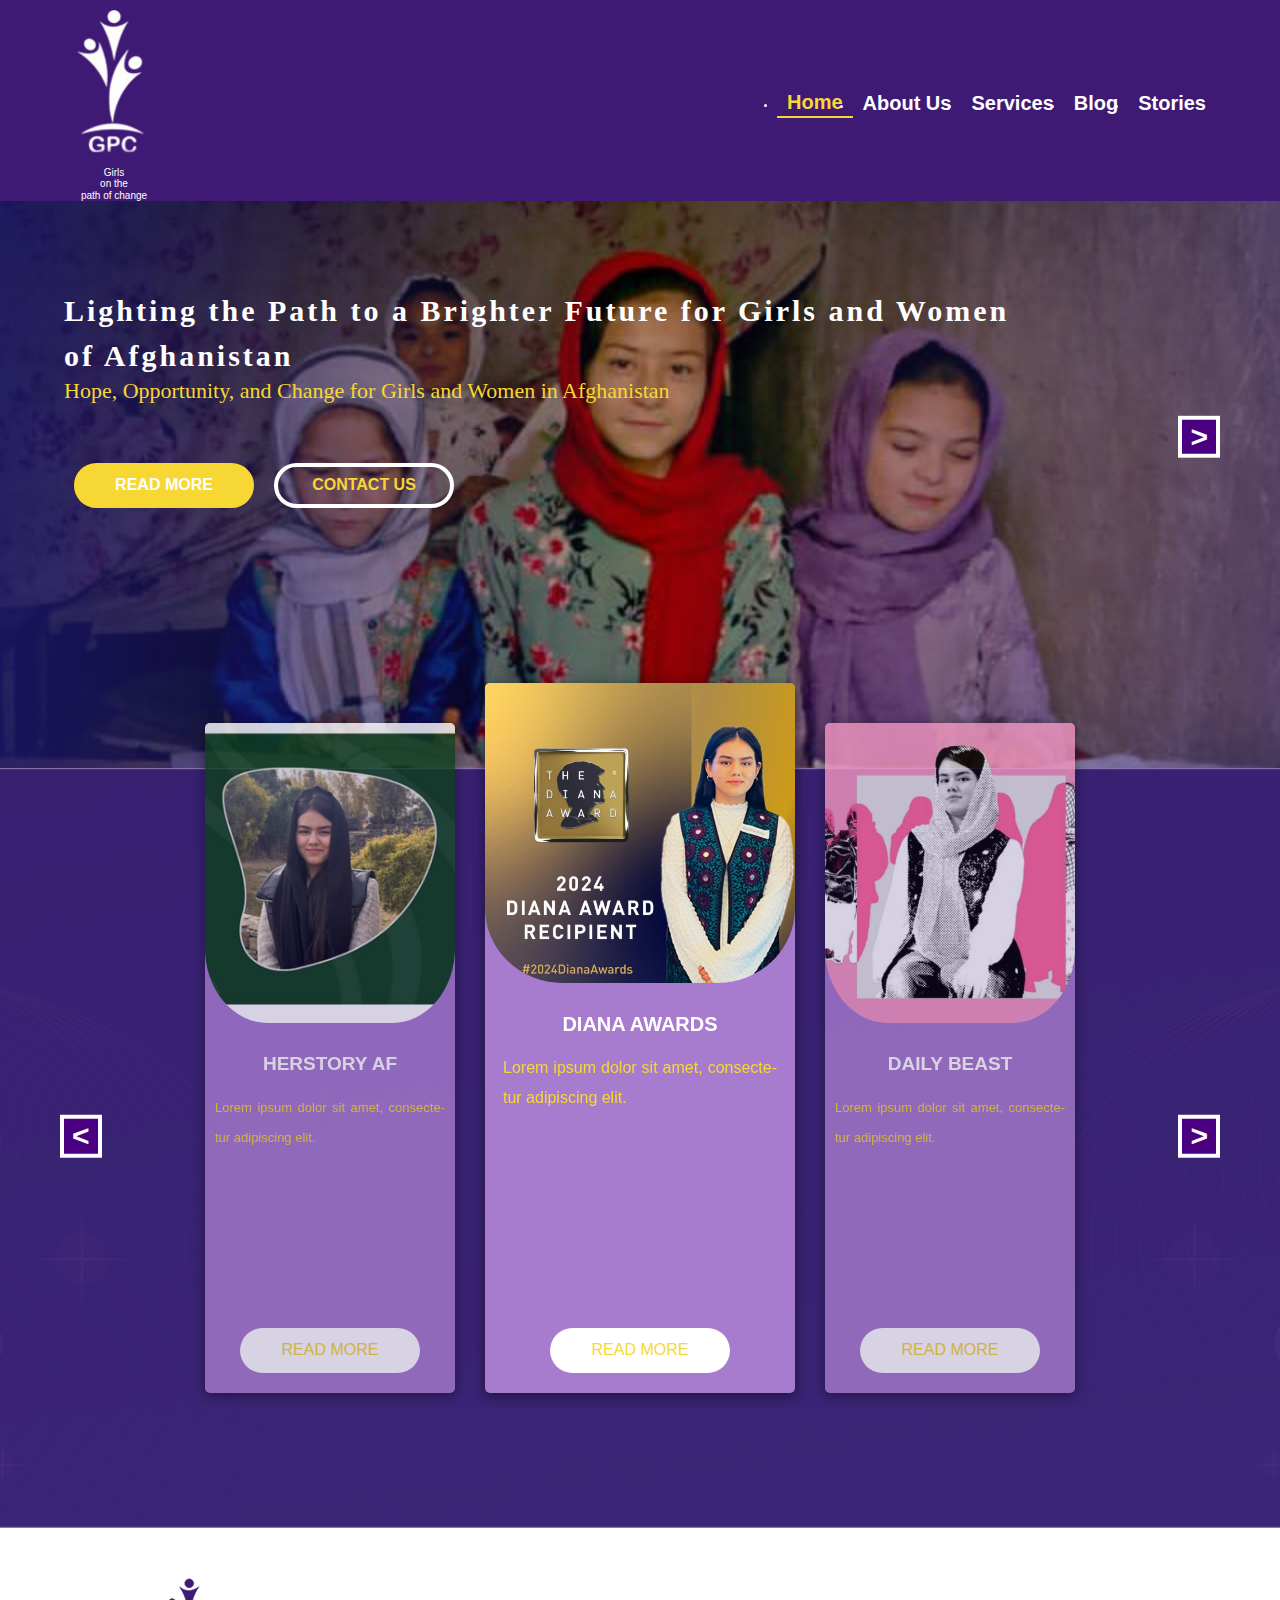
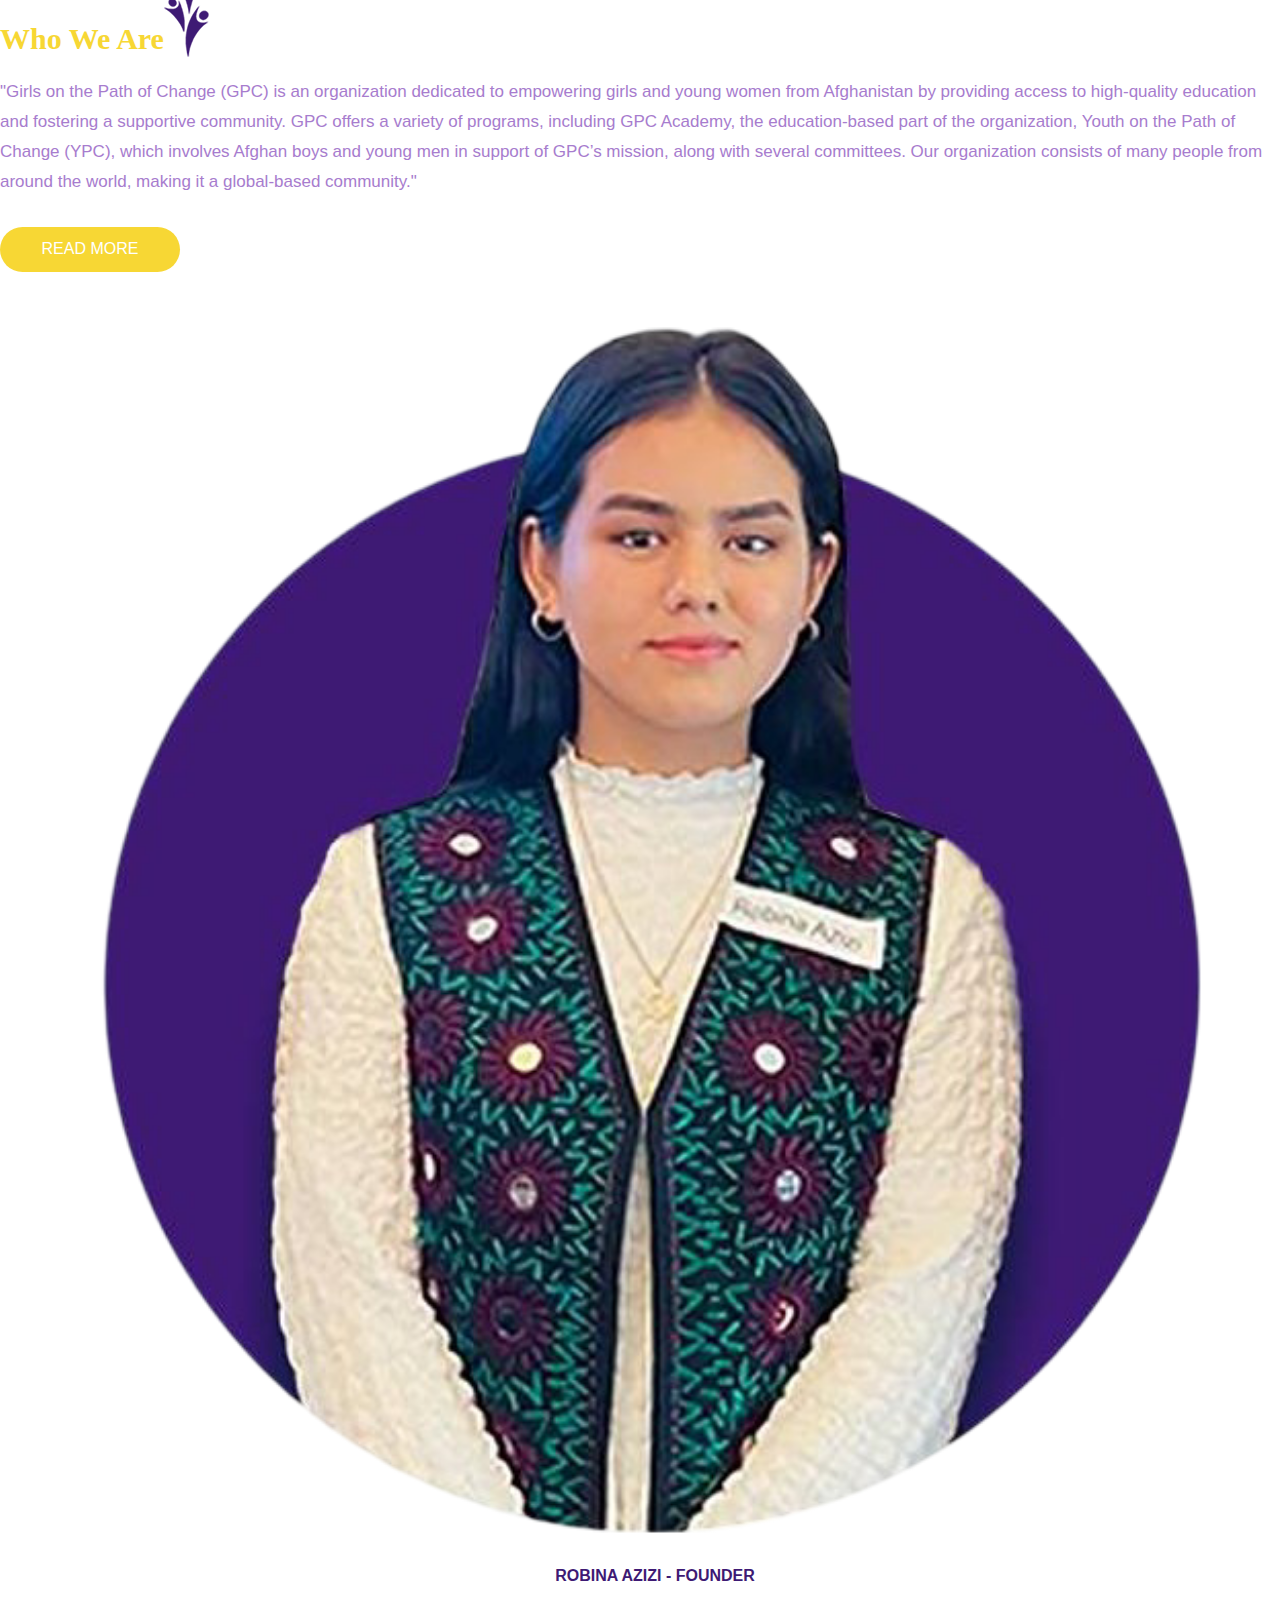
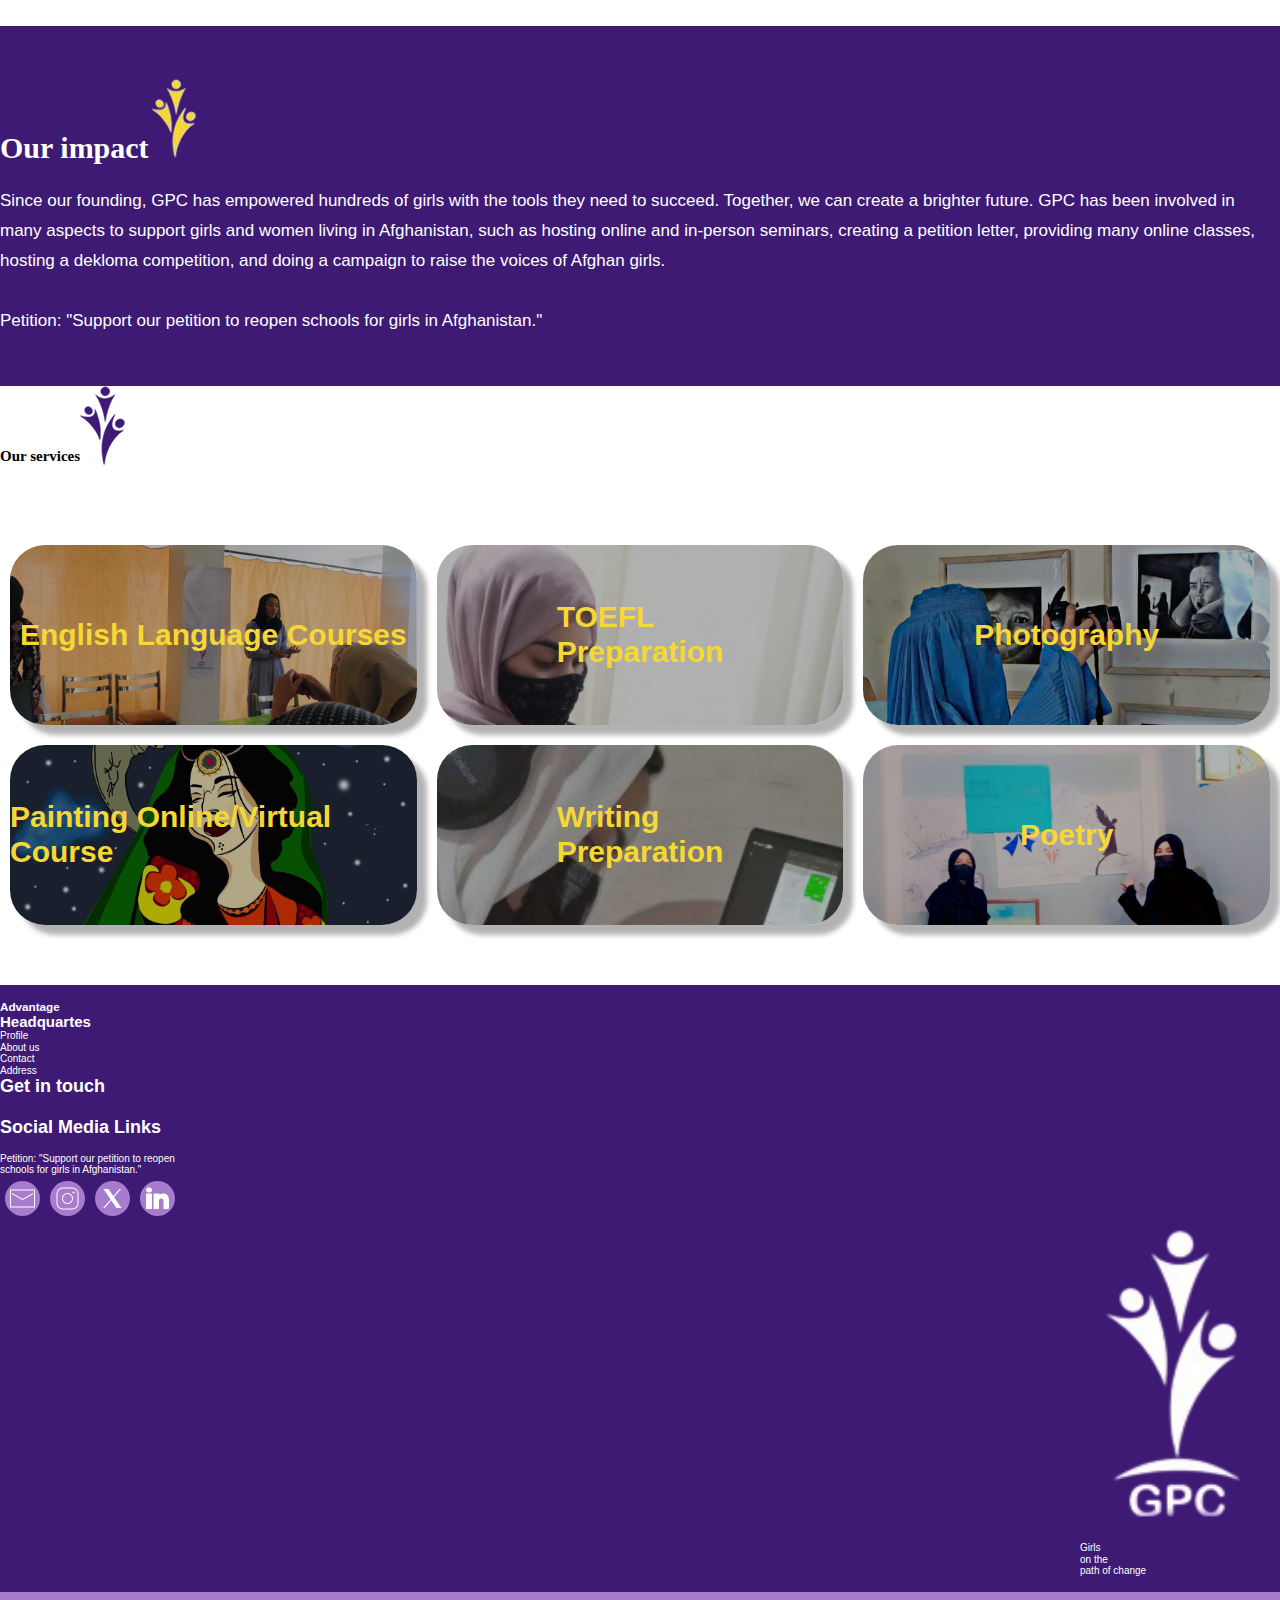
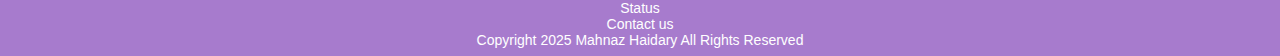
<file: index.html>
<!DOCTYPE html>
<html lang="en">

<head>
  <meta charset="utf-8">
  <meta name="viewport" content="width=device-width, initial-scale=1.0">
  <title>Girl on the Path of Change</title>
  <!--CSS-->
  <link rel="stylesheet" type="text/css" href="stylesheets/normalize.css">
  <link rel="stylesheet" type="text/css" href="stylesheets/main.css">
  <!--FONT-->
  <link rel="preconnect" href="https://fonts.googleapis.com">
  <link rel="preconnect" href="https://fonts.gstatic.com" crossorigin>
  <link href="https://fonts.googleapis.com/css2?family=Montserrat:ital,wght@0,100..900;1,100..900&display=swap"
    rel="stylesheet">
</head>

<body>
  <!-- Header -->
  <header class="header">
    <nav class="navbar">
      <div id="logo-header">
        <img src="img/Logo bianco.png" alt="GPC">
        <div class="logo-name">
          <p>Girls</p>
          <p>on the</p>
          <p>path of change</p>
        </div>
      </div>
      <ul class="menu">
        <li class="page"><a href="index.html">Home</a></li>
        <li><a href="about.html">About Us</a></li>
        <li><a href="services.html">Services</a></li>
        <li><a href="blog.html">Blog</a></li>
        <li><a href="stories.html">Stories</a></li>
      </ul>
    </nav>
  </header>

  <main>
    <!--Hero-->
    <section id="home-hero-content" class="hero-layout">
      <div class="hero-caption">
        <h1>Lighting the Path to a Brighter Future for Girls and Women of Afghanistan</h1>
        <p>Hope, Opportunity, and Change for Girls and Women in Afghanistan</p>
      </div>
      <div class="hero-buttons">
        <a href="read-more.html" class="btn">Read More</a>
        <a href="contact.html" class="btn1">Contact Us</a>
      </div>
    </section>

    <!-- Slider Section -->
    <section id="home-slider" class="layout-blue slider">
      <div id="home-slider-container" class="layout-blue-content slider-container">
        <div class="slide">
          <img src="img/Her story1.jpg" alt="Herstory AF">
          <h2>Herstory AF</h2>
          <p>Lorem ipsum dolor sit amet, consectetur adipiscing elit.</p>
          <a href="#" class="btn">Read More</a>
        </div>
        <div class="slide">
          <img src="img/Diana awards.jpg" alt="Diana Awards">
          <h2>Diana Awards</h2>
          <p>Lorem ipsum dolor sit amet, consectetur adipiscing elit.</p>
          <a href="#" class="btn">Read More</a>
        </div>
        <div class="slide">
          <img src="img/Daily best1.jpg" alt="Daily Beast">
          <h2>Daily Beast</h2>
          <p>Lorem ipsum dolor sit amet, consectetur adipiscing elit.</p>
          <a href="#" class="btn">Read More</a>
        </div>
        <div class="slide">
          <img src="img/Amnesty1.jpg" alt="Amnesty International">
          <h2>Amnesty International</h2>
          <p>Lorem ipsum dolor sit amet, consectetur adipiscing elit.</p>
          <a href="#" class="btn">Read More</a>
        </div>
        <div class="slide">
          <img src="img/Amnesty2.jpg" alt="Amnesty International">
          <h2>Amnesty International</h2>
          <p>Lorem ipsum dolor sit amet, consectetur adipiscing elit.</p>
          <a href="#" class="btn">Read More</a>
        </div>
      </div>
      <button class="prev">&lt;</button>
      <button class="next">&gt;</button>
    </section>

    <!-- About Section -->
    <section id="about" class="layout-bianco">
      <div id="about-content" class="layout-bianco-content">
        <div class="title-image">
          <h2>Who We Are</h2>
          <img class="logo" src="img/Logo blu.png" alt="logo">
        </div>
        <p>"Girls on the Path of Change (GPC) is an organization dedicated to empowering
          girls and young women from Afghanistan by providing access to high-quality
          education and fostering a supportive community. GPC offers a variety of
          programs, including GPC Academy, the education-based part of the
          organization, Youth on the Path of Change (YPC), which involves Afghan boys
          and young men in support of GPC’s mission, along with several committees.
          Our organization consists of many people from around the world, making it a
          global-based community."</p>
        <a href="about.html#info" class="btn">Read More</a>
      </div>
      <div class="about-photo">
        <img src="img/Robina1.png" alt="Founder" class="founder-image">
        <h3>Robina Azizi - Founder</h3>
      </div>
    </section>

    <!--Impact-->
    <section id="impact" class="layout-blue">
      <div id="impact-content" class="layout-blue-content">
        <div class="title-image">
          <h2>Our impact</h2>
          <img class="logo" src="img/Logo giallo.png" alt="logo">
        </div>
        <p>Since our founding, GPC has empowered hundreds of girls with the tools they
          need to succeed. Together, we can create a brighter future. GPC has been involved
          in many aspects to support girls and women living in Afghanistan, such as hosting
          online and in-person seminars, creating a petition letter, providing many online classes,
          hosting a dekloma competition, and doing a campaign to raise the voices of Afghan girls.
        </p>
        <p class="evidence">Petition: "Support our petition to reopen schools for girls in Afghanistan."</p>
      </div>
      <div id="button-content">
        <a href="#"><button class="next">&gt;</button></a>
      </div>
    </section>

    <!--Services-->
    <section id="service">
      <div id="service-content">
        <div class="title-image">
          <h2>Our services</h2>
          <img class="logo" src="img/Logo blu.png" alt="logo">
        </div>
        <div class="square-container">
          <div class="square square1">
            <div class="square-text">
              <h3>English Language Courses</h3>
            </div>
          </div>
          <div class="square square2">
            <div class="square-text">
              <h3>TOEFL<br>Preparation</h3>
            </div>
          </div>
          <div class="square square3">
            <div class="square-text1">
              <h3>Photography</h3>
            </div>
          </div>
          <div class="square square4">
            <div class="square-text">
              <h3>Painting Online/Virtual Course</h3>
            </div>
          </div>
          <div class="square square5">
            <div class="square-text">
              <h3>Writing <br> Preparation</h3>
            </div>
          </div>
          <div class="square square6">
            <div class="square-text1">
              <h3>Poetry</h3>
            </div>
          </div>
        </div>
      </div>
    </section>
  </main>
  <!--Footer-->
  <footer>
    <div id="footer-content">
      <div id="footer-up">
        <div id="footer-left">
          <div id="advantage">
            <h3>Advantage</h3>
            <h2>Headquartes</h2>
            <ul>
              <li>Profile</li>
              <li>About us</li>
              <li>Contact</li>
              <li>Address</li>
            </ul>
          </div>
          <div id="social">
            <h3>Get in touch</h3>
            <h2>Social Media Links</h2>
            <p>Petition: "Support our petition to reopen <br> schools for girls in Afghanistan."</p>
            <div id="social-img-content">
              <div class="social-img">
                <a href="#">
                  <img src="img/mail.png" alt="mail">
                </a>
              </div>
              <div class="social-img">
                <a href="#">
                  <img src="img/instagram.png" alt="instagram">
                </a>
              </div>
              <div class="social-img">
                <a href="#">
                  <img src="img/twitter.png" alt="twitter">
                </a>
              </div>
              <div class="social-img">
                <a href="#">
                  <img src="img/linkedin.png" alt="linkedin">
                </a>
              </div>
            </div>
          </div>
        </div>
        <div id="footer-right">
          <div id="logo-footer">
            <img src="img/Logo bianco.png" alt="GPC">
            <div class="logo-name">
              <p>Girls</p>
              <p>on the</p>
              <p>path of change</p>
            </div>
          </div>
        </div>
      </div>
      <div id="footer-bot">
        <p>Status</p>
        <p>Contact us</p>
        <p>Copyright 2025 Mahnaz Haidary All Rights Reserved</p>
      </div>
  </footer>

  <script src="scripts/index_scripts.js"></script>
</body>

</html>
</file>
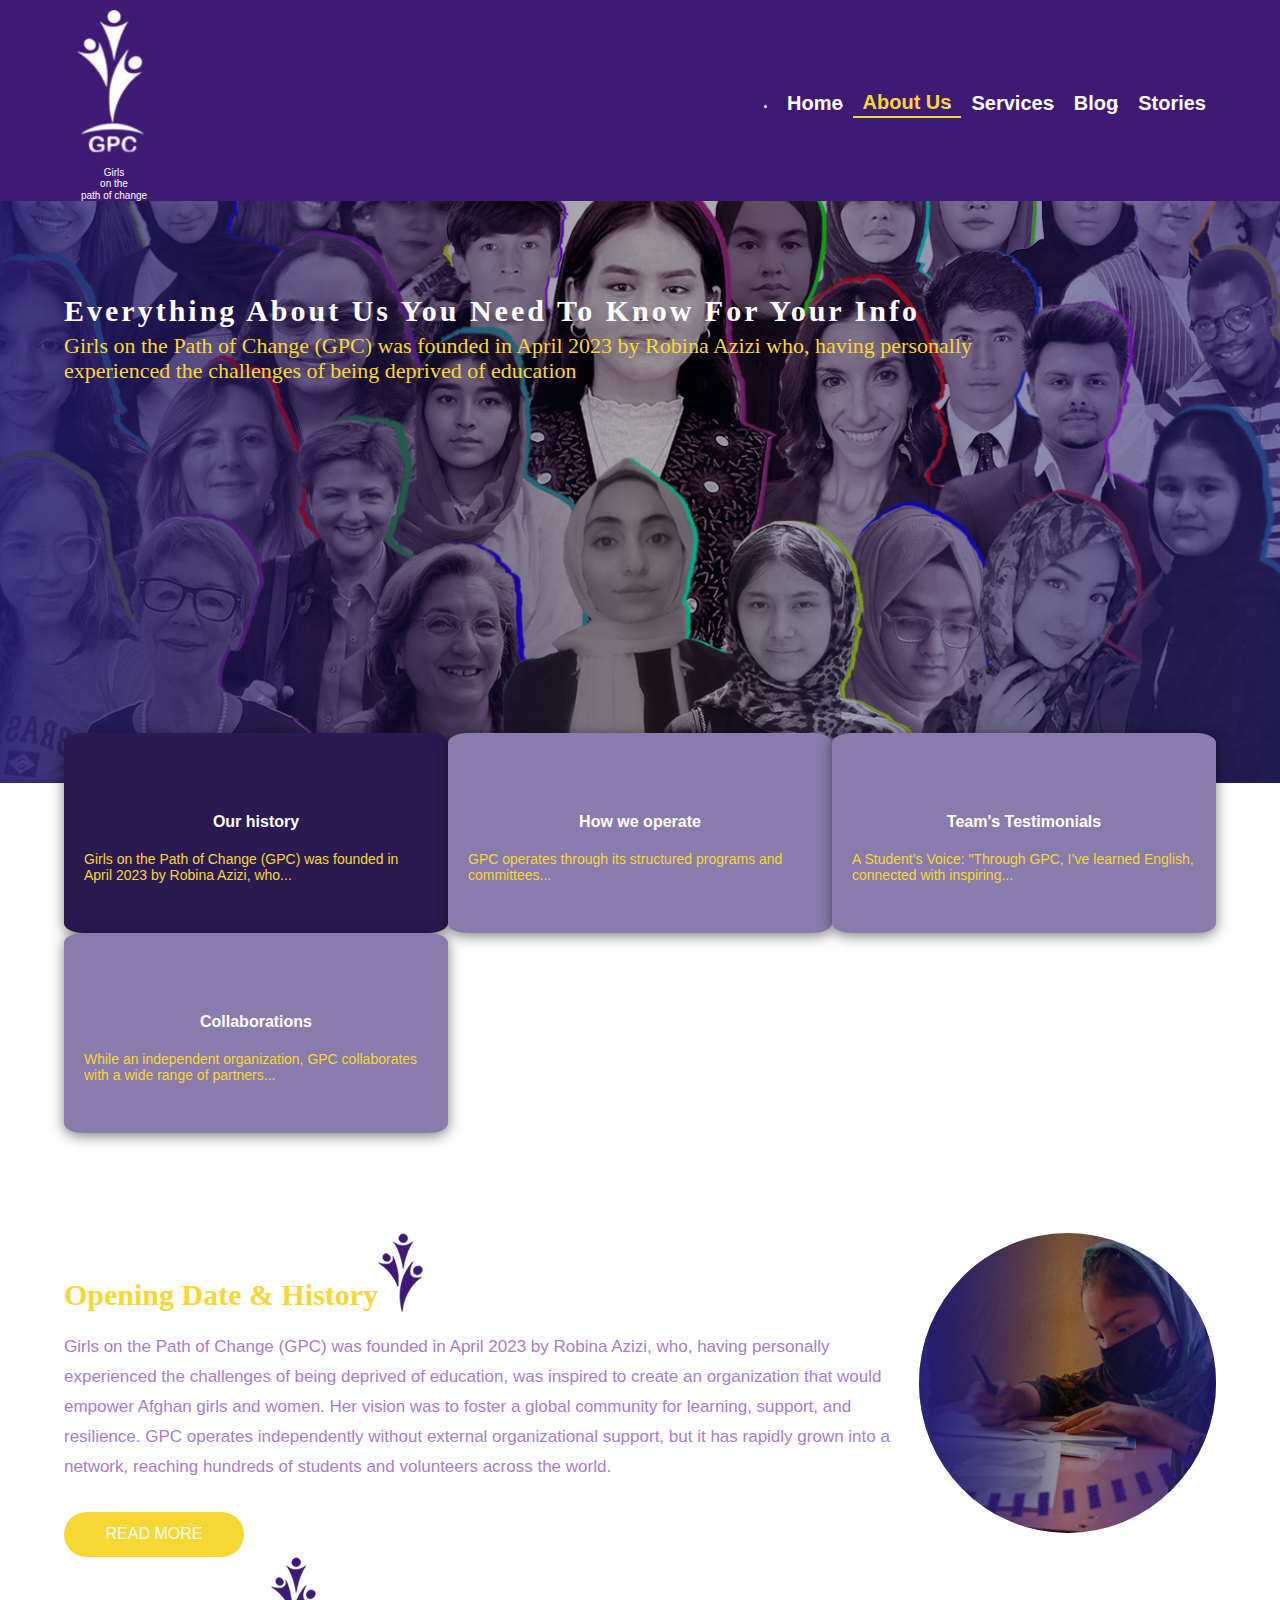
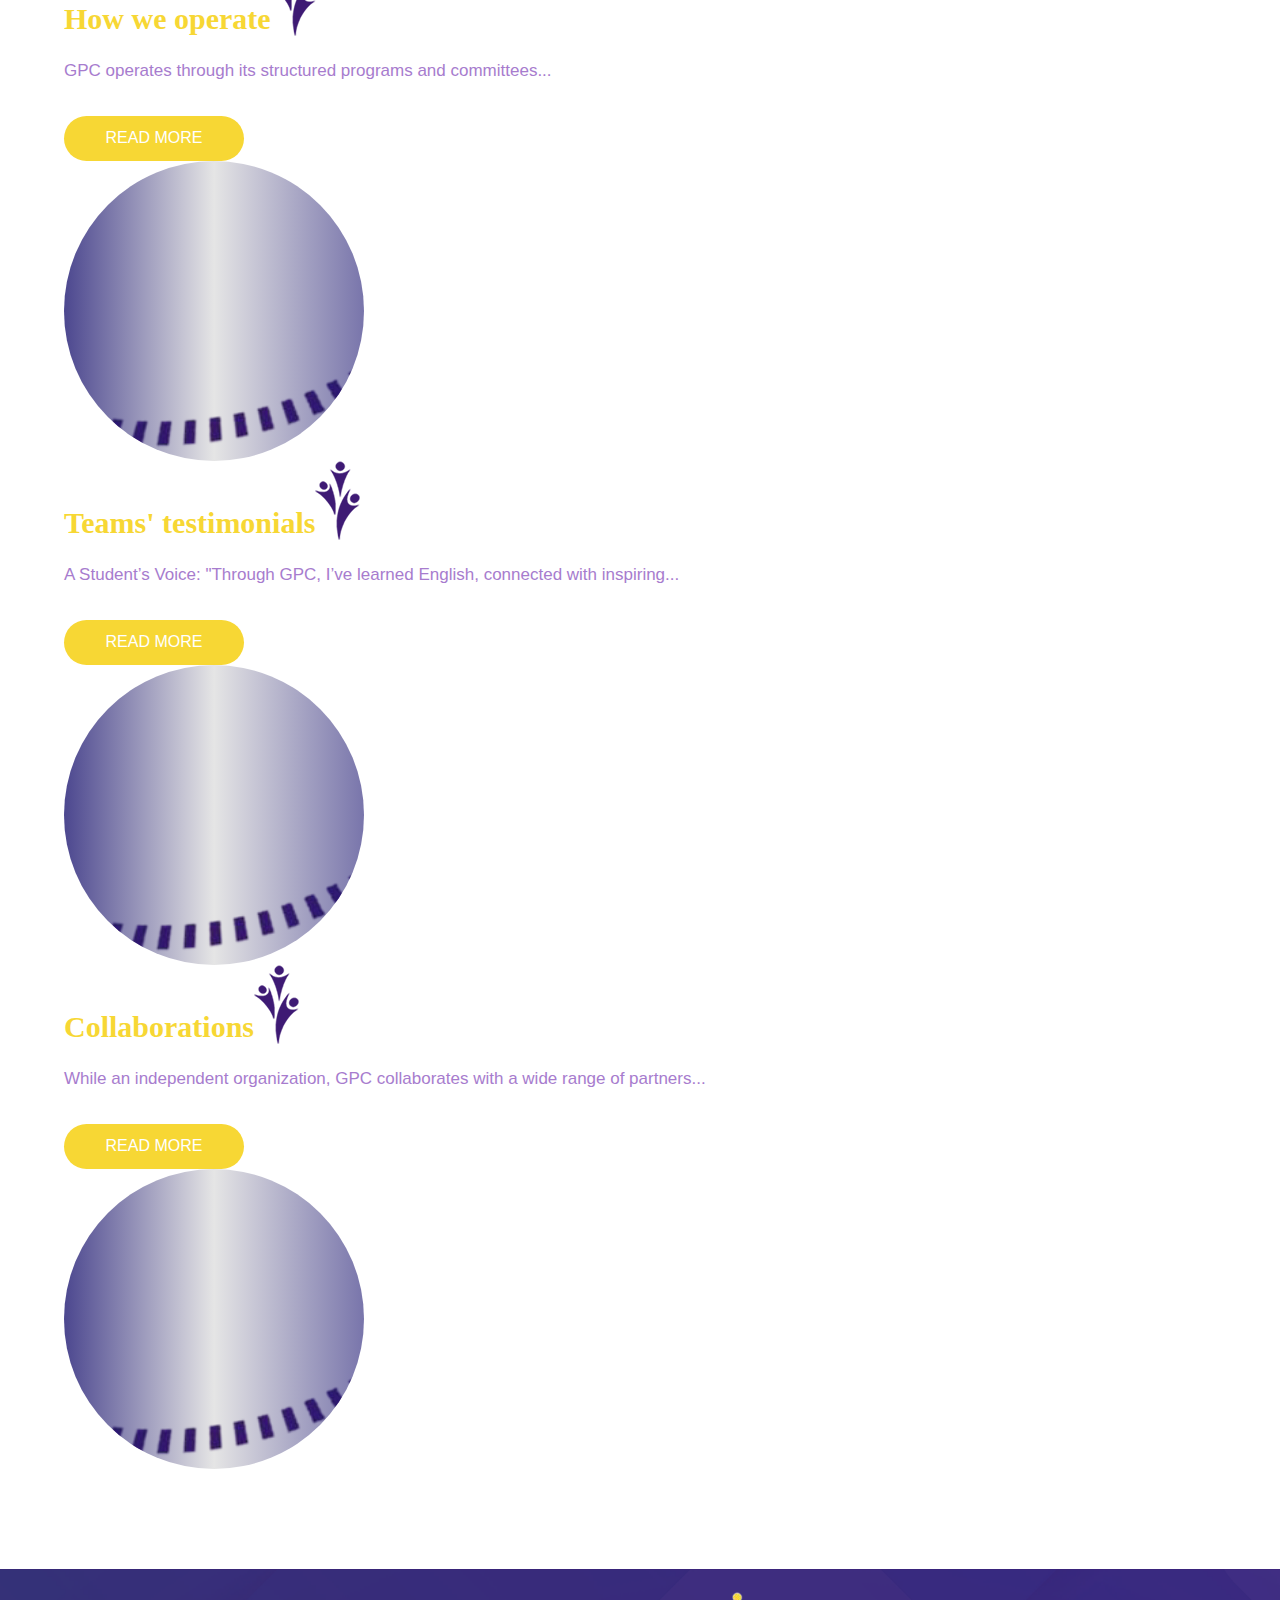
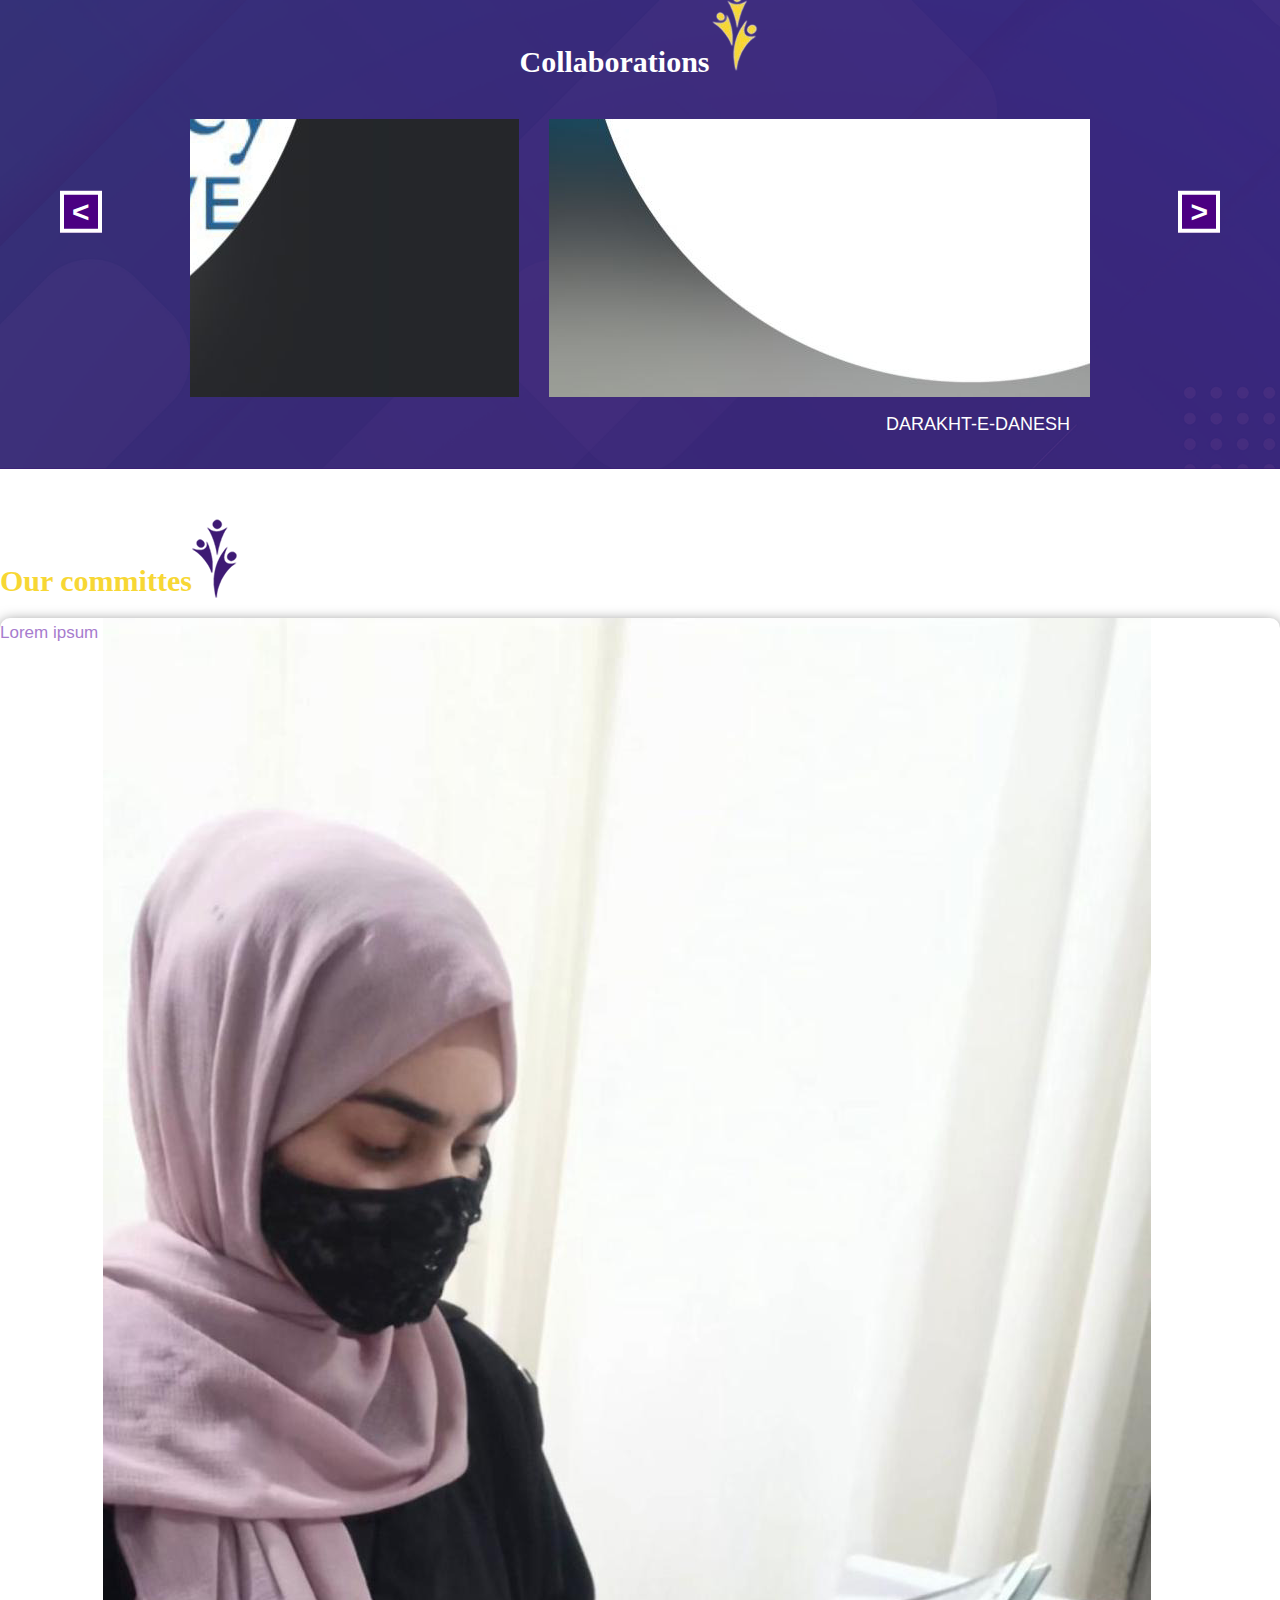
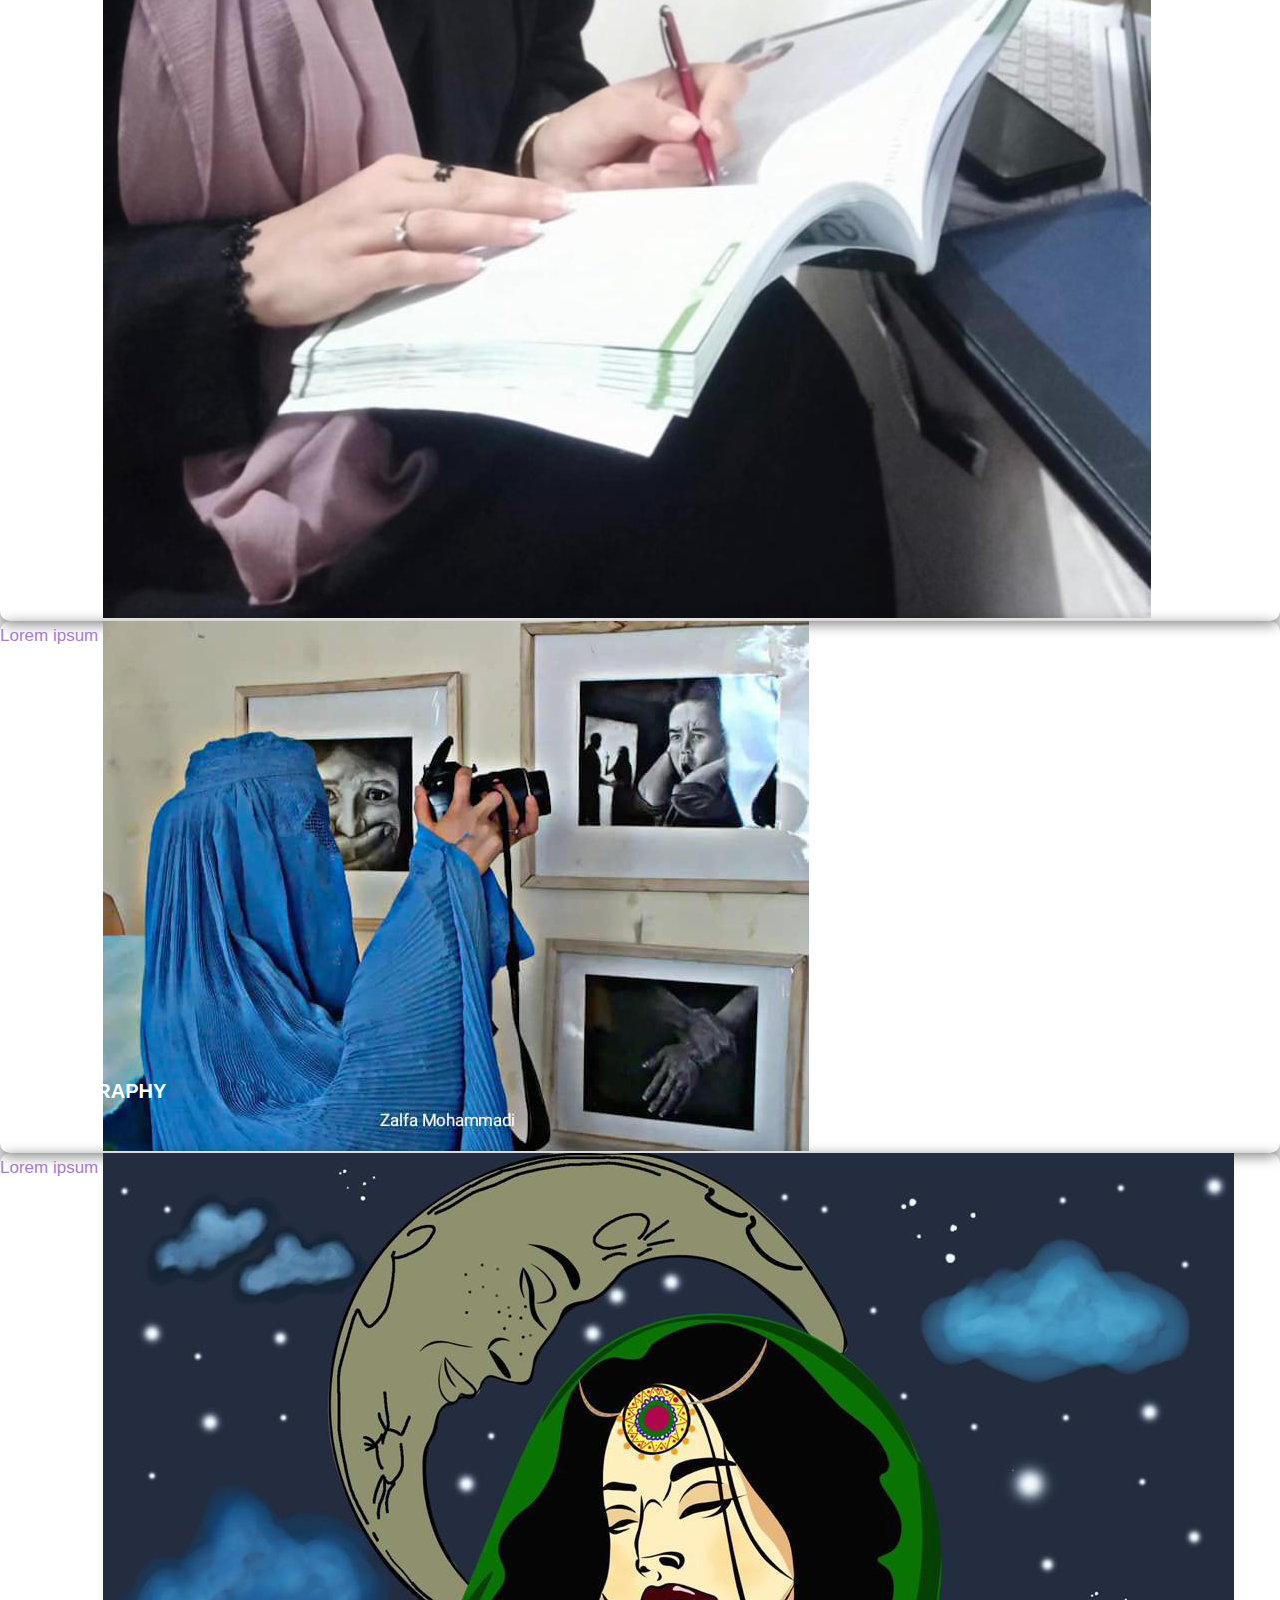
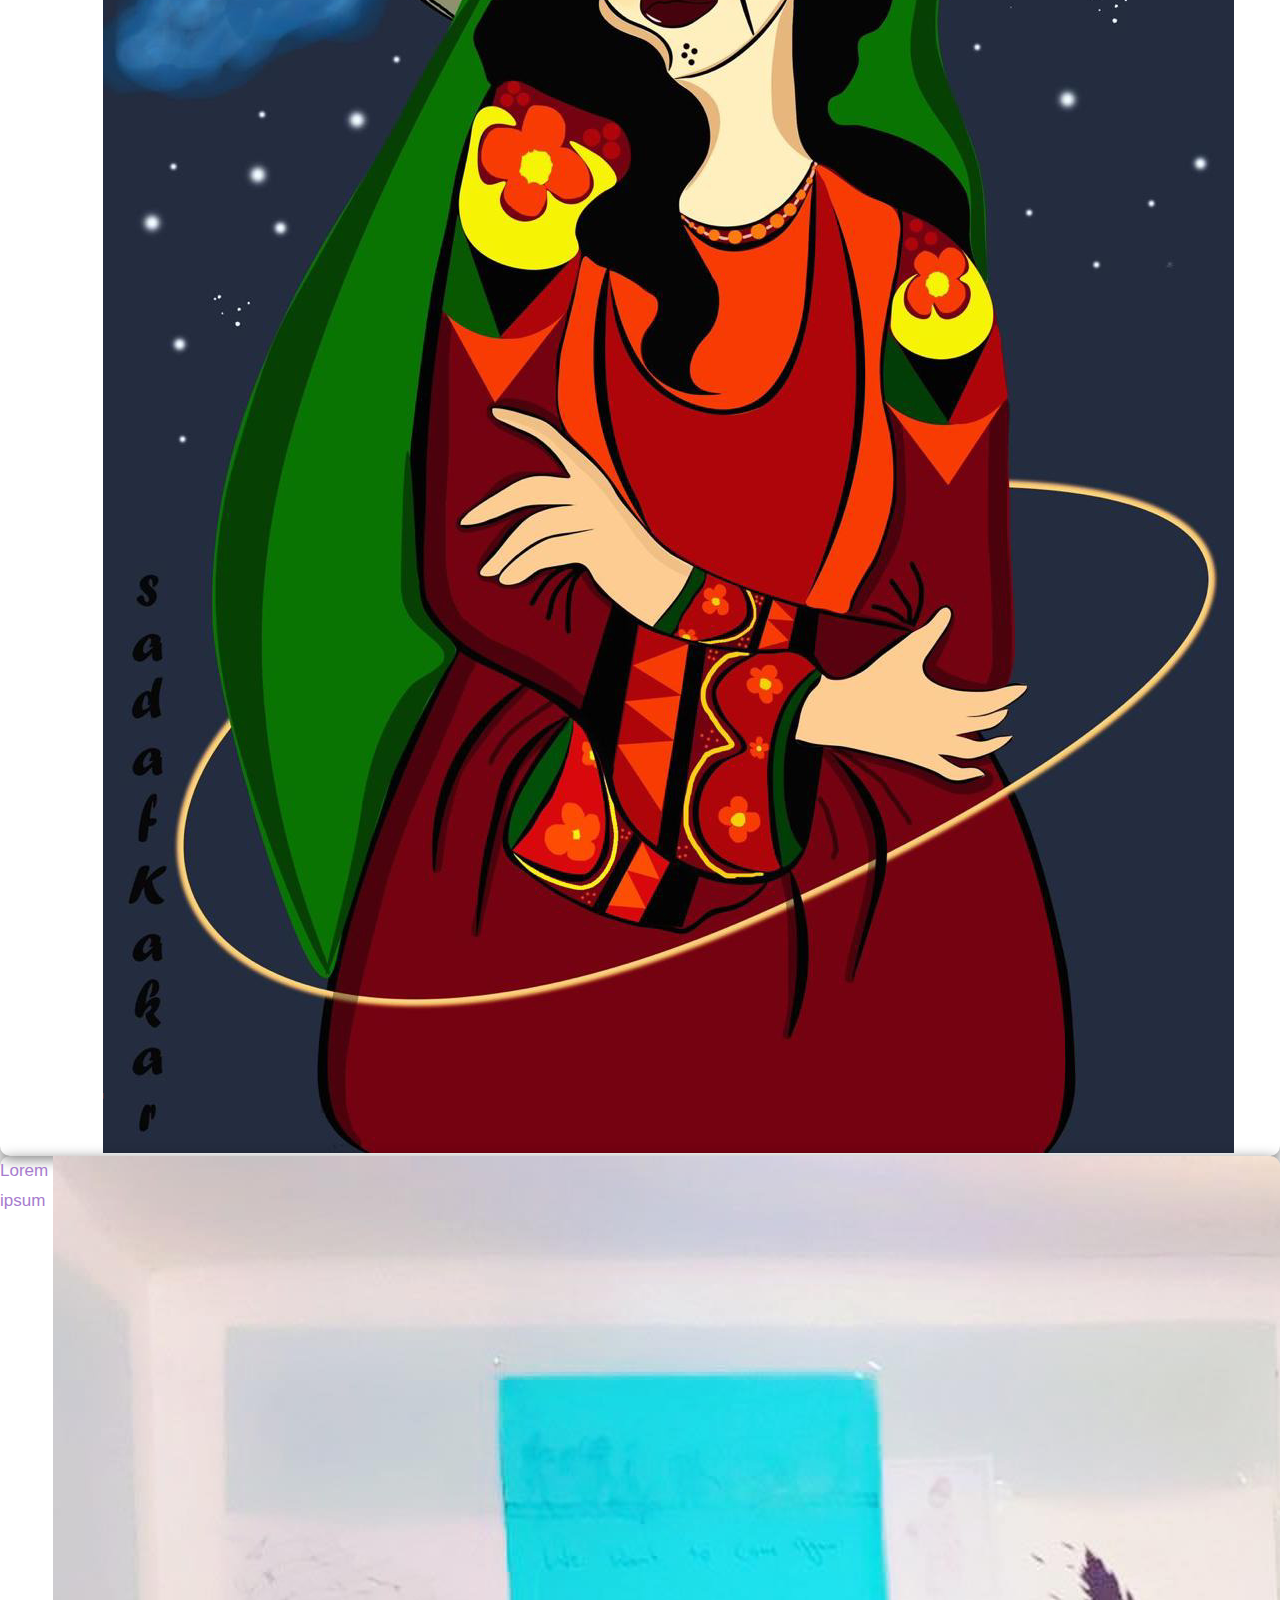
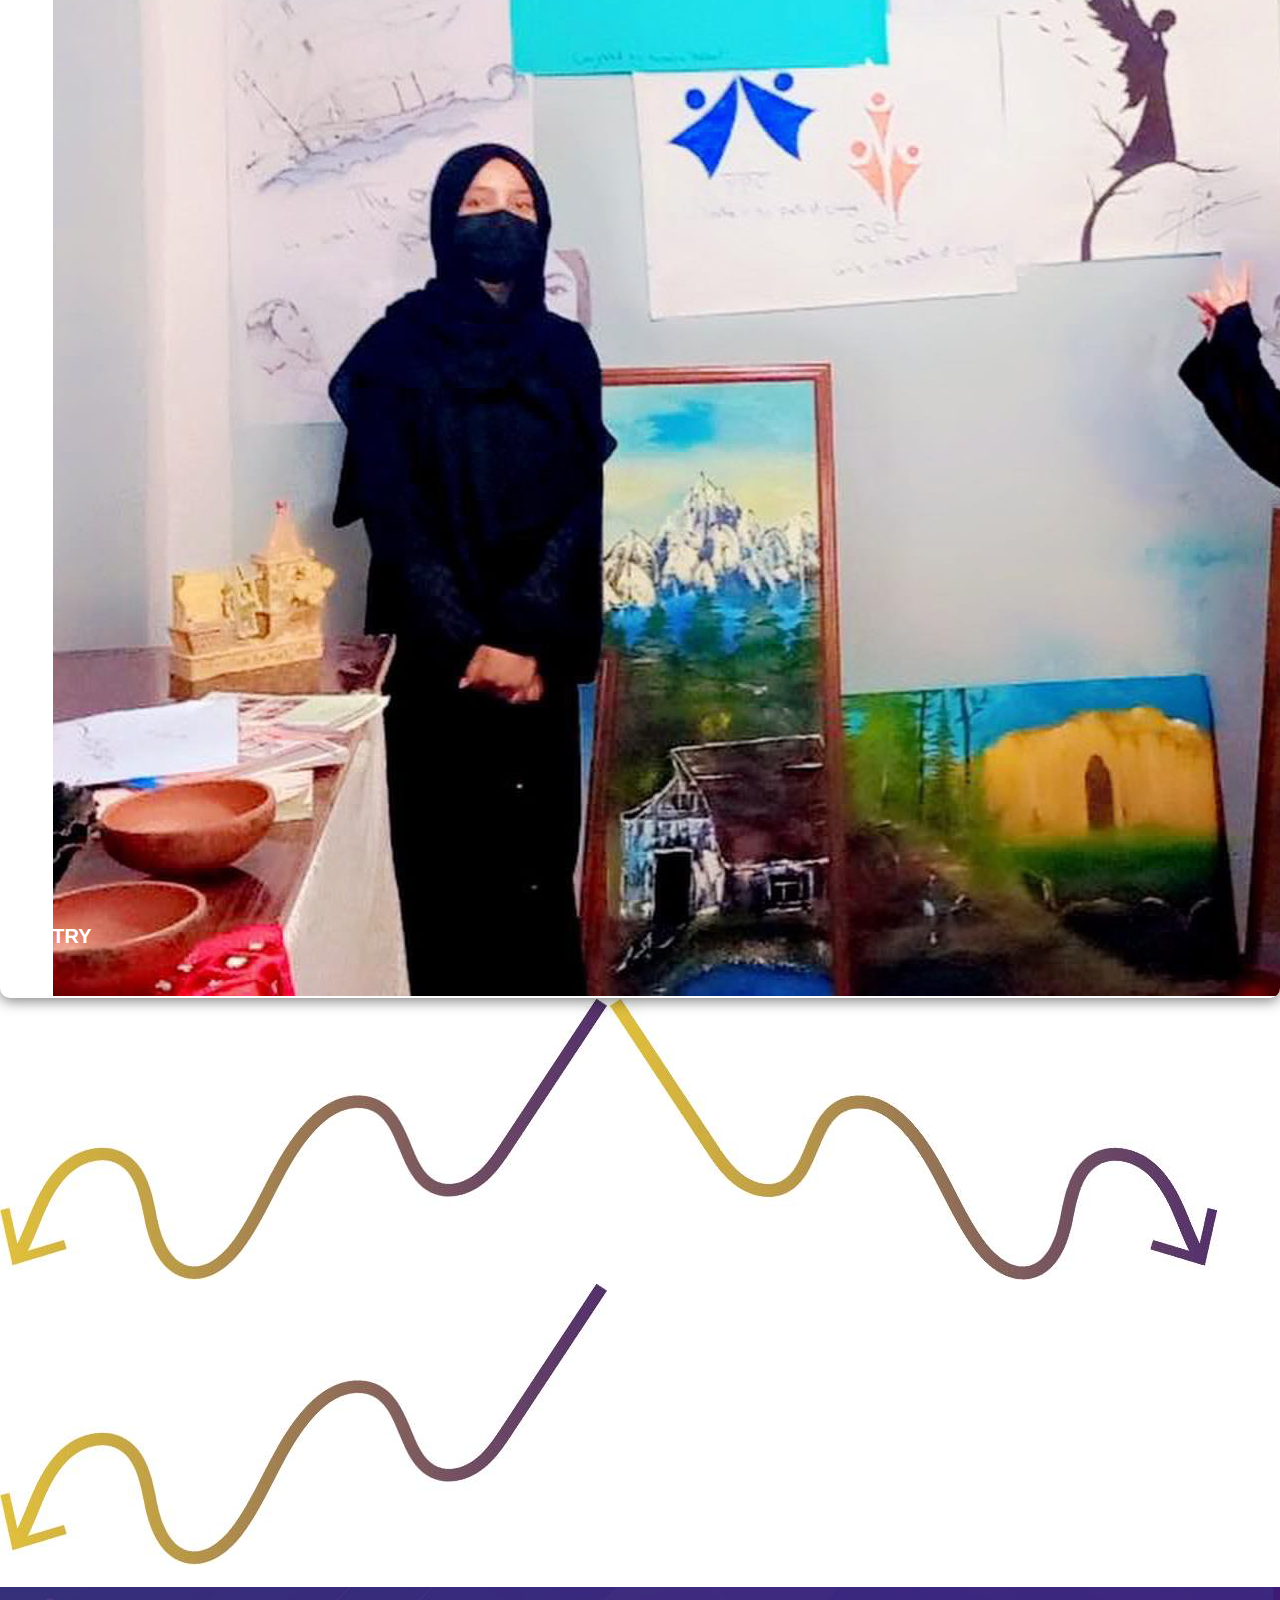
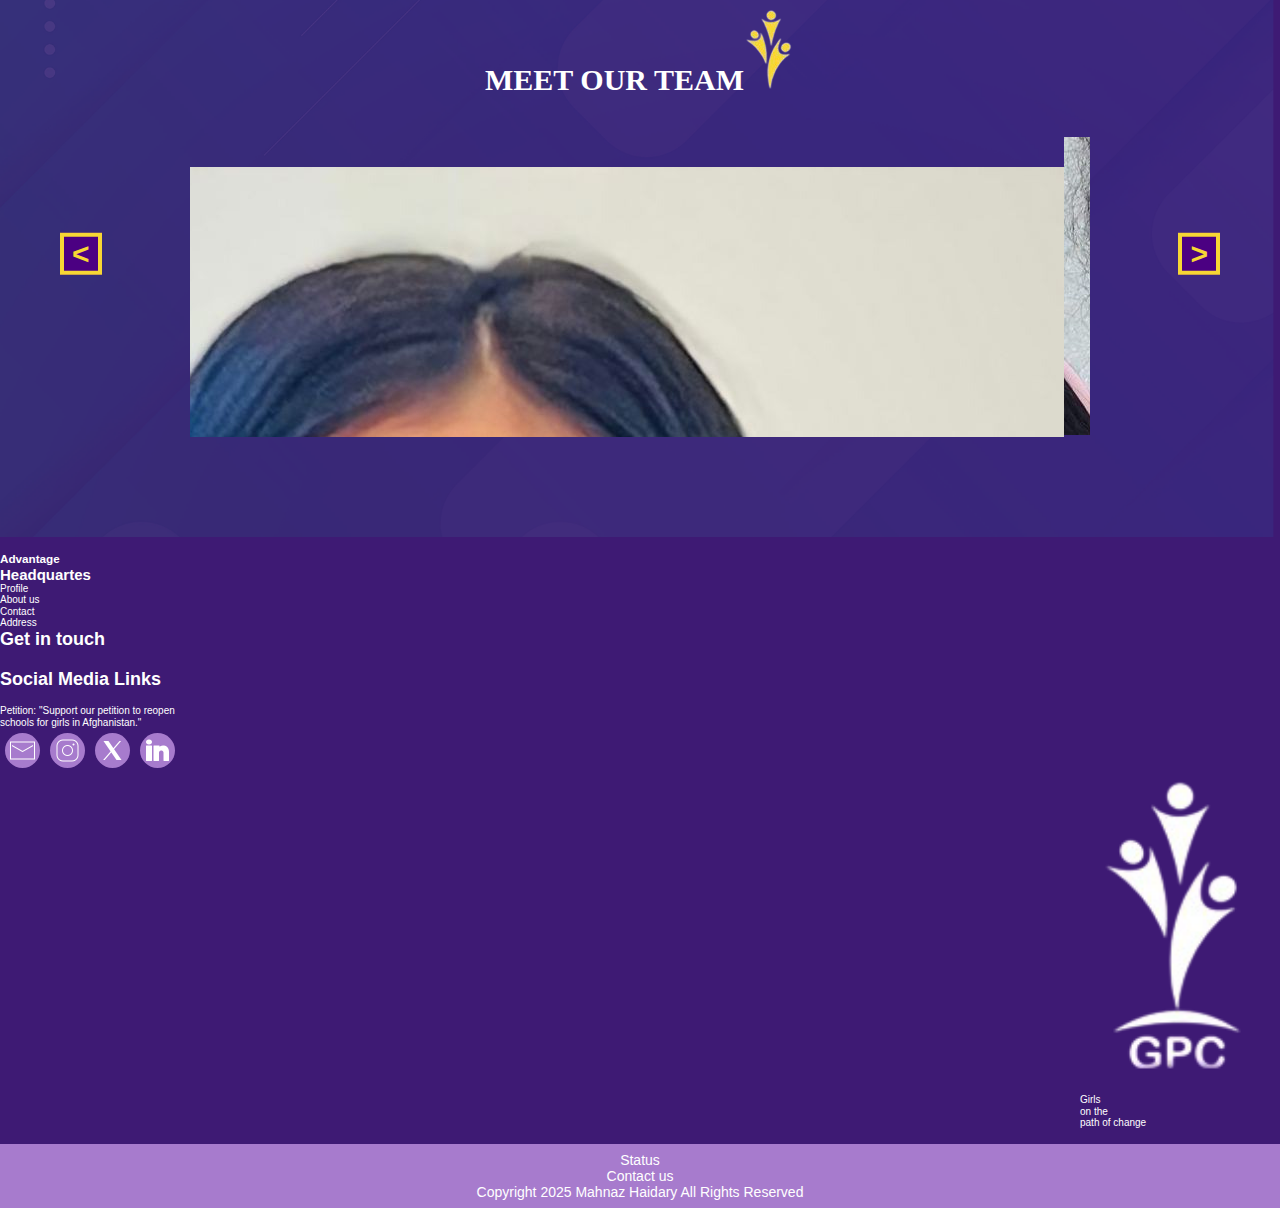
<file: about.html>
<!DOCTYPE html>
<html lang="en">

<head>
  <meta charset="utf-8">
  <meta name="viewport" content="width=device-width, initial-scale=1.0">
  <title>Girl on the Path of Change</title>
  <!--CSS-->
  <link rel="stylesheet" type="text/css" href="stylesheets/normalize.css">
  <link rel="stylesheet" type="text/css" href="stylesheets/main.css">
  <!--FONT-->
  <link rel="preconnect" href="https://fonts.googleapis.com">
  <link rel="preconnect" href="https://fonts.gstatic.com" crossorigin>
  <link href="https://fonts.googleapis.com/css2?family=Montserrat:ital,wght@0,100..900;1,100..900&display=swap"
    rel="stylesheet">
</head>

<body>
  <!-- Header -->
  <header class="header">
    <nav class="navbar">
      <div id="logo-header">
        <img src="img/Logo bianco.png" alt="GPC">
        <div class="logo-name">
          <p>Girls</p>
          <p>on the</p>
          <p>path of change</p>
        </div>
      </div>
      <ul class="menu">
        <li><a href="index.html">Home</a></li>
        <li class="page"><a href="about.html">About Us</a></li>
        <li><a href="services.html">Services</a></li>
        <li><a href="blog.html">Blog</a></li>
        <li><a href="stories.html">Stories</a></li>
      </ul>
    </nav>
  </header>

  <main>
    <!--Hero-->
    <section id="about-hero-content" class="hero-layout">
      <div class="hero-caption">
        <h1>Everything About Us You Need To Know For Your Info</h1>
        <p>Girls on the Path of Change (GPC) was founded in April 2023 by Robina Azizi
          who, having personally experienced the challenges of being deprived of education</p>
      </div>
    </section>

    <!--info-->
    <section id="info">
      <div class="square-container">
        <div id="history-square" class="square active">
          <h2>Our history</h2>
          <p>Girls on the Path of Change (GPC) was founded in April 2023 by Robina Azizi, who...</p>
        </div>
        <div id="operate-square" class="square">
          <h2>How we operate</h2>
          <p>GPC operates through its structured programs and committees...</p>
        </div>
        <div id="testimonials-square" class="square">
          <h2>Team's Testimonials</h2>
          <p>A Student’s Voice: "Through GPC, I’ve learned English, connected with inspiring...</p>
        </div>
        <div id="collaborations-square" class="square">
          <h2>Collaborations</h2>
          <p>While an independent organization, GPC collaborates with a wide range of partners...</p>
        </div>
      </div>
      <div id="info-container">
        <div id="history" class="layout-bianco cliccable">
          <div id="about-content" class="layout-bianco-content">
            <div class="title-image">
              <h2>Opening Date & History</h2>
              <img class="logo" src="img/Logo blu.png" alt="logo">
            </div>
            <p>Girls on the Path of Change (GPC) was founded in April 2023 by Robina Azizi, who,
              having personally experienced the challenges of being deprived of education, was
              inspired to create an organization that would empower Afghan girls and women. Her
              vision was to foster a global community for learning, support, and resilience. GPC
              operates independently without external organizational support, but it has rapidly
              grown into a network, reaching hundreds of students and volunteers across the world.</p>
            <a href="#" class="btn">Read More</a>
          </div>
          <div id="about-photo" class="grafica-aboutpage">
            <img src="img/grafica1.png" alt="prova">
          </div>
        </div>
        <div id="operate" class="layout-bianco cliccable">
          <div id="operate-content" class="layout-bianco-content">
            <div class="title-image">
              <h2>How we operate</h2>
              <img class="logo" src="img/Logo blu.png" alt="logo">
            </div>
            <p>GPC operates through its structured programs and committees...</p>
            <a href="#" class="btn">Read More</a>
          </div>
          <div id="operate-photo" class="grafica-aboutpage">
            <img src="img/grafica1.png" alt="prova">
          </div>
        </div>
        <div id="testimonials" class="layout-bianco cliccable">
          <div id="testimonials-content" class="layout-bianco-content">
            <div class="title-image">
              <h2>Teams' testimonials</h2>
              <img class="logo" src="img/Logo blu.png" alt="logo">
            </div>
            <p>A Student’s Voice: "Through GPC, I’ve learned English, connected with inspiring...</p>
            <a href="#" class="btn">Read More</a>
          </div>
          <div id="testimonials-photo" class="grafica-aboutpage">
            <img src="img/grafica1.png" alt="prova">
          </div>
        </div>
        <div id="collaborations" class="layout-bianco cliccable">
          <div id="collaborations-content" class="layout-bianco-content">
            <div class="title-image">
              <h2>Collaborations</h2>
              <img class="logo" src="img/Logo blu.png" alt="logo">
            </div>
            <p>While an independent organization, GPC collaborates with a wide range of partners...</p>
            <a href="#" class="btn">Read More</a>
          </div>
          <div id="collaborations-photo" class="grafica-aboutpage">
            <img src="img/grafica1.png" alt="prova">
          </div>
        </div>
      </div>
    </section>

    <!-- Collaboration -->
    <section id="about-slider" class="layout-blue slider">
      <div class="title-image">
        <h2>Collaborations</h2>
        <img class="logo" src="img/Logo giallo.png" alt="logo">
      </div>
      <div id="about-slider-container" class="layout-blue-content slider-container">
        <div class="circle">
          <img src="img/assaber.jpg">
          <p>ORCHARD STREET ACA</p>
        </div>
        <div class="circle">
          <img src="img/Darakht.jpg">
          <p>DARAKHT-E-DANESH</p>
        </div>
        <div class="circle">
          <img src="img/aewa.jpg" alt="aewa">
          <p>AEWA</p>
        </div>
      </div>
      <button class="prev">&lt;</button>
      <button class="next">&gt;</button>
    </section>

    <!-- Committees -->
    <section id="committes" class="layout-bianco">
      <div id="commitees-content" class="layout-bianco-content">
        <div class="title-image">
          <h2>Our committes</h2>
          <img class="logo" src="img/Logo blu.png" alt="logo">
        </div>
        <div id="about-square-container">
          <div class="about-square right">
            <div class="about-square-content">
              <h2>ENGLISH</h2>
              <p>Lorem ipsum</p>
            </div>
            <div class="about-square-photo">
              <img src="img/TOEFL.jpg" alt="english">
            </div>
          </div>
          <div class="about-square left">
            <div class="about-square-content">
              <h2>PHOTOGRAPHY</h2>
              <p>Lorem ipsum</p>
            </div>
            <div class="about-square-photo">
              <img src="img/photography.jpg" alt="photo">
            </div>
          </div>
          <div class="about-square right">
            <div class="about-square-content">
              <h2>PAINTING</h2>
              <p>Lorem ipsum</p>
            </div>
            <div class="about-square-photo">
              <img src="img/painting.jpg" alt="painting">
            </div>
          </div>
          <div class="about-square left">
            <div class="about-square-content">
              <h2>POETRY</h2>
              <p>Lorem ipsum</p>
            </div>
            <div class="about-square-photo">
              <img src="img/poetry.jpg" alt="poetry">
            </div>
          </div>
          <div id="arrow-img">
            <img class="arrow arrow1" src="img/Arrow1.jpg" alt="arrow">
            <img class="arrow arrow2" src="img/Arrows2.jpg" alt="arrow">
            <img class="arrow arrow3" src="img/Arrow1.jpg" alt="arrow">
          </div>
        </div>
      </div>
    </section>

    <!--Team-->
    <section id="team-slider" class="layout-blue slider">
      <div class="title-image">
        <h2>Meet our team</h2>
        <img class="logo" src="img/Logo giallo.png" alt="logo">
      </div>
      <div id="team-slider-container" class="layout-blue-content slider-container">
        <div class="team-circle">
          <img src="img/Alix.jpg" alt="Alix">
        </div>
        <div class="team-circle active">
          <img src="img/Robina2.jpg" alt="Robina">
        </div>
        <div class="team-circle">
          <img src="img/Ana.jpg" alt="Ana">
        </div>
        <div class="team-circle">
          <img src="img/Luiza.jpg" alt="Luiza">
        </div>
        <div class="team-circle">
          <img src="img/Zalfa.jpg" alt="Zalfa">
        </div>
        <div class="team-circle">
          <img src="img/Z.jpg" alt="Z">
        </div>
        <div class="team-circle">
          <img src="img/Zahra.jpg" alt="Zahra">
        </div>
        <div class="team-circle">
          <img src="img/Setara.jpg" alt="Setara">
        </div>
        <div class="team-circle">
          <img src="img/Sahar.jpg" alt="Sahar">
        </div>
      </div>
      <button class="team-prev">&lt;</button>
      <button class="team-next">&gt;</button>
    </section>
  </main>
  <!--Footer-->
  <footer>
    <div id="footer-content">
      <div id="footer-up">
        <div id="footer-left">
          <div id="advantage">
            <h3>Advantage</h3>
            <h2>Headquartes</h2>
            <ul>
              <li>Profile</li>
              <li>About us</li>
              <li>Contact</li>
              <li>Address</li>
            </ul>
          </div>
          <div id="social">
            <h3>Get in touch</h3>
            <h2>Social Media Links</h2>
            <p>Petition: "Support our petition to reopen <br> schools for girls in Afghanistan."</p>
            <div id="social-img-content">
              <div class="social-img">
                <a href="#">
                  <img src="img/mail.png" alt="mail">
                </a>
              </div>
              <div class="social-img">
                <a href="#">
                  <img src="img/instagram.png" alt="instagram">
                </a>
              </div>
              <div class="social-img">
                <a href="#">
                  <img src="img/twitter.png" alt="twitter">
                </a>
              </div>
              <div class="social-img">
                <a href="#">
                  <img src="img/linkedin.png" alt="linkedin">
                </a>
              </div>
            </div>
          </div>
        </div>
        <div id="footer-right">
          <div id="logo-footer">
            <img src="img/Logo bianco.png" alt="GPC">
            <div class="logo-name">
              <p>Girls</p>
              <p>on the</p>
              <p>path of change</p>
            </div>
          </div>
        </div>
      </div>
      <div id="footer-bot">
        <p>Status</p>
        <p>Contact us</p>
        <p>Copyright 2025 Mahnaz Haidary All Rights Reserved</p>
      </div>
    </div>
  </footer>

  <script src="scripts/about_script.js"></script>
</body>

</html>
</file>
<file: stylesheets/main.css>
/* Website developed by Claudia Cavallaro **/

/* General styles */
/**font-family: "Noto Serif", serif;
   font-family: "Open Sans", sans-serif**/

* {
  box-sizing: border-box;
  margin: 0;
  padding: 0;
  font-family: "Open Sans", sans-serif;
}

html {
  font-size: 62.5%;
}

.title-image {
  display: flex;
  margin-bottom: 20px;
}

.title-image h2 {
  margin: 0;
  align-self: flex-end;
  font-family: "Noto Serif", serif
}

.navbar,
.hero-caption,
.hero-buttons,
.home-slider-content,
.about-container,
.impact-container,
.service-content,
.footer-up-content,
#info,
#committees-content,
.contact-container,
#stories-container {
  width: 90%;
  margin-left: auto;
  margin-right: auto;
  max-width: 1400px;
}

/**Layout**/
/**Layout bianco**/
.layout-bianco {
  padding: 20px 0 20px 0;
  background: #fff;
}

.layout-bianco-content {
  text-align: left;
  padding: 30px 0 0 0;
}

.layout-bianco-content h2 {
  color: #f7d734;
  font-size: 3rem;
  padding: 0;
}

.layout-bianco-content p {
  color: #a77cce;
  font-size: 1.7rem;
  font-weight: 500;
  margin-bottom: 30px;
  line-height: 30px;
}

.layout-bianco .btn,
.layout-blue .btn {
  display: flex;
  width: 180px;
  height: 45px;
  padding: 0 20px;
  justify-content: center;
  align-items: center;
  text-decoration: none;
  text-transform: uppercase;
  background: #f7d734;
  color: #fff;
  font-size: 1.6rem;
  text-align: center;
  border-radius: 26px;
}

/**Layout blu**/
.layout-blue {
  padding: 20px 0 20px 0;
  background: #3E1A74;
}

.layout-blue-content {
  text-align: left;
  padding: 30px 0 0 0;
}

.layout-blue-content h2 {
  color: #fff;
  font-size: 3rem;
  padding: 0;
}

.layout-blue-content p {
  color: #fff;
  font-size: 1.7rem;
  font-weight: 500;
  margin-bottom: 30px;
  line-height: 30px;
}

.hamburger,
.btn-donate {
  display: none;
}

/** Header **/
.header {
  background: #3E1A74;
  color: white;
  text-align: center;
  padding: 5px 0 0;
  position: fixed;
  top: 0;
  width: 100%;
  max-width: 100%;
  z-index: 1000;
}

main {
  margin-top: 107.5px;
}

.navbar {
  display: flex;
  justify-content: space-between;
  align-items: center;
  padding: 0 0;
}

.navbar img {
  width: 200px;
  height: auto;
}

.navbar .menu {
  display: flex;
  align-items: center;
}

.navbar .menu ul {
  list-style: none;
  display: flex;
  gap: 20px;
  text-transform: uppercase;
}

.navbar .menu li {
  padding: 2px 10px;
}

.navbar .menu li a {
  color: white;
  text-decoration: none;
  font-size: 2rem;
  font-weight: 600;
}

.navbar .menu .page {
  border-bottom: 2px solid #f7d734;
}

.navbar .menu .page a,
.navbar .hamburger .page a {
  color: #f7d734;
}

.menu .btn,
.btn-donate .btn {
  display: inline-block;
  padding: 10px 20px;
  text-decoration: none;
  text-transform: uppercase;
  margin: 10px;
  border-radius: 26px;
  text-align: center;
  background: #f7d734;
  border: #f7d734 4px solid;
  color: #fff;
  font-size: 2rem;
  font-weight: bold;
}

#logo-header {
  width: 100px;
}

#logo-header img {
  width: 100%;
  height: auto;
}

/**Homepage**/
/** Hero **/
#home-hero-content {
  background: linear-gradient(to right, rgba(31, 25, 115, .8), rgba(0, 0, 0, .3), rgba(31, 25, 115, .6)),
    url(../img/Hero-content.jpg);
  background-position-x: center;
  background-position-y: top;
  background-size: cover;
}

.hero-layout {
  text-align: left;
}

.hero-caption {
  padding: 180px 200px 0 0;
}

.hero-caption h1 {
  margin: 0;
  padding: 0;
  font-weight: 800;
  font-size: 3rem;
  color: #fff;
  line-height: 45px;
  letter-spacing: 3px;
  font-family: "Noto Serif", serif;
}

.hero-caption p {
  color: #f7d734;
  font-size: 2.2rem;
  font-weight: 500;
  margin: 0;
  padding: 0;
  font-family: "Noto Serif", serif
}

#home-hero-content .btn,
#home-hero-content .btn1 {
  display: flex;
  width: 180px;
  height: 45px;
  padding: 0 30px;
  justify-content: center;
  align-items: center;
  text-decoration: none;
  text-transform: uppercase;
  margin: 10px;
  border-radius: 26px;
  text-align: center;
}

#home-hero-content .btn {
  background: #f7d734;
  border: #f7d734 4px solid;
  color: #fff;
}

#home-hero-content .btn1 {
  border: #fff 4px solid;
  color: #f7d734;
}

#home-hero-content .btn1:hover {
  background: #f7d734;
  border: #f7d734 4px solid;
  color: #fff;
}

#home-hero-content .btn.hovered {
  border: #fff 4px solid;
  color: #f7d734;
  background: none;
}

.hero-buttons {
  margin-top: 50px;
  padding-bottom: 250px;
  display: flex;
  flex-wrap: nowrap;
}

.hero-buttons a {
  font-size: 1.6rem;
  font-weight: bold;
}

/* Slider */
.slider {
  position: relative;
  width: 100%;
  margin: auto;
  background: url(../img/Layer2.png);
  background-position: center;
  background-size: cover;
  background-repeat: no-repeat;
  padding: 0 0 20px 0;
}

.slider-container {
  position: relative;
  top: -100px;
  max-width: 900px;
  margin: 0 auto;
  display: flex;
  justify-content: center;
  align-items: flex-end;
  transition: transform 0.5s ease-in-out;
  overflow: hidden;
  padding: 0;
}

.slide.active {
  width: 330px;
  height: 710px;
  border-radius: 5px;
  opacity: 1;
}

.slide.active h2 {
  font-size: 2rem;
}

.slide.active p {
  font-size: 1.6rem;
  padding: 0 18px;
}

.slide.hidden {
  display: none;
}

.slide {
  position: relative;
  width: 250px;
  height: 670px;
  margin: 15px;
  background: #a77bcd;
  color: #f7d734;
  border-radius: 5px;
  box-shadow: 0 3px 14px 0 rgba(0, 0, 0, .5);
  opacity: .8;
  transition: opacity 0.5s ease-in-out;
  text-align: center;
}

.slide h2 {
  position: absolute;
  top: 330px;
  width: 100%;
  color: #fff;
  text-transform: uppercase;
  font-size: 1.9rem;
  text-align: center;
  padding: 0 5px;
}

.slide p {
  position: absolute;
  top: 370px;
  color: #f7d734;
  font-size: 1.3rem;
  padding: 0 10px;
  text-align: justify;
  hyphens: auto;
  word-break: break-word;
  letter-spacing: 0;
}

.slide img {
  width: 250px;
  height: 300px;
  object-fit: cover;
  margin: 0;
  padding: 0;
  border-radius: 5px 5px 25% 25%;
}

.slide.active img {
  width: 100%;
}

.slide .btn {
  position: absolute;
  bottom: 10px;
  left: 50%;
  transform: translateX(-50%);
  background: #fff;
  color: #f7d734;
  border-radius: 26px;
  padding: 10px 20px;
  text-decoration: none;
  text-transform: uppercase;
  margin: 10px 0;
  font-size: 1.6rem;
}

button.prev,
button.next {
  position: absolute;
  top: 48.5%;
  transform: translateY(-50%);
  background: #4b0082;
  color: #fff;
  border: #fff 4px solid;
  padding: 0 8px;
  cursor: pointer;
  font-weight: bold;
  font-size: 3rem;
}

button.prev {
  left: 60px;
}

button.next {
  right: 60px;
}

/* About Section */
#about {
  padding-bottom: 40px;
}

.about-container {
  display: flex;
}

#about-content {
  flex: 0 1 55%;
}

.about-photo {
  flex: 0 1 45%;
  color: #3E1A74;
  text-transform: uppercase;
  text-align: center;
  padding-left: 30px;
  align-self: center;
}

.about-photo h3 {
  font-size: 1.6rem;
}

.about-photo img {
  width: 100%;
  height: auto;
}

/** Services **/
#service h3 {
  font-size: 3rem;
  font-weight: bold;
  color: #f7d734;
  text-shadow: #000;
}

.square-container {
  display: grid;
  grid-template-columns: repeat(3, 1fr);
  grid-template-rows: 200px 200px;
  justify-content: space-between;
  align-content: center;
  padding: 50px 0;
}

.square {
  display: flex;
  justify-content: center;
  align-items: center;
  margin: 10px;
  border-radius: 35px;
  box-shadow: 10px 10px 5px rgba(0, 0, 0, .3);
}

.square1 {
  background: linear-gradient(rgba(0, 0, 0, .3), rgba(0, 0, 0, .3)),
    url(../img/english\ course.jpg);
  background-position: center;
  background-size: cover;
}

.square2 {
  background: linear-gradient(rgba(0, 0, 0, .3), rgba(0, 0, 0, .3)),
    url(../img/TOEFL.jpg);
  background-position-y: 20%;
  background-size: cover;
}

.square3 {
  background: linear-gradient(rgba(0, 0, 0, .3), rgba(0, 0, 0, .3)),
    url(../img/photography.jpg);
  background-position-y: 20%;
  background-size: cover;
}

.square4 {
  background: linear-gradient(rgba(0, 0, 0, .3), rgba(0, 0, 0, .3)),
    url(../img/painting.jpg);
  background-position-y: 20%;
  background-size: cover;
}

.square5 {
  background: linear-gradient(rgba(0, 0, 0, .3), rgba(0, 0, 0, .3)),
    url(../img/writing.jpg);
  background-position-y: 20%;
  background-size: cover;
}

.square6 {
  background: linear-gradient(rgba(0, 0, 0, .3), rgba(0, 0, 0, .3)),
    url(../img/poetry.jpg);
  background-position-y: 20%;
  background-size: cover;
}

/**ABOUT PAGE**/
/**HERO**/
#about-hero-content {
  background: linear-gradient(to right, rgba(31, 25, 115, .8), rgba(0, 0, 0, .3), rgba(31, 25, 115, .6)),
    url(../img/teamphoto.jpg);
  background-position-x: center;
  background-position-y: top;
  background-size: cover;
  background-repeat: no-repeat;
}

#about-hero-content .hero-caption p {
  padding-bottom: 400px;
}

/**INFO**/
#info {
  position: relative;
  top: -100px;
  z-index: 10;
}

#info .layout-bianco {
  padding: 0;
}

#info .layout-bianco-content {
  padding: 0;
}

#info .infosquare-container {
  display: grid;
  grid-template-columns: repeat(4, 1fr);
  gap: 15px;
  align-items: stretch;
}

#info .infosquare-container a {
  text-decoration: none;
}

#info .square {
  display: flex;
  flex-direction: column;
  border-radius: 5%;
  box-shadow: 0 3px 14px 0 rgba(0, 0, 0, .5);
  background-color: #897cac;
  text-align: left;
  height: 100%;
  padding: 20px;
  margin: 0;
}

#info .square h2 {
  color: #fff;
  font-size: 1.6rem;
  margin-top: 30px;
}

#info .square p {
  color: #f7d734;
  font-size: 1.4rem;
  margin-top: 20px;
}

#info .active {
  background-color: #2b1952;
}

#history {
  display: flex;
  margin-top: 50px;
}

#about-content {
  flex: 0 1 75%;
}

#info .grafica-aboutpage {
  position: relative;
  width: 300px;
  height: 300px;
  border-radius: 50%;
  overflow: hidden;
}

#info .grafica-aboutpage img {
  width: 100%;
  height: 100%;
  object-fit: cover;
}

#info .grafica-aboutpage::before {
  content: "";
  position: absolute;
  top: 0;
  left: 0;
  width: 100%;
  height: 100%;
  background: linear-gradient(to right, rgba(31, 25, 115, .8), rgba(0, 0, 0, .1), rgba(31, 25, 115, .6));
}

#about-photo-container {
  position: relative;
  padding: 20px;
  flex: 0 1 25%;
}

#about-photo-container .arrow {
  position: absolute;
  top: 190px;
  right: -4px;
}

#about-photo-container .arrow img {
  width: 96%;
  transform: rotate(8deg);
  transition: transform 1s ease-in-out, top 1s ease-in-out, right 1s ease-in-out, left 1s ease-in-out;
}

/* Classe per animare la freccia */
.rotate-arrow {
  animation: moveAndRotate 0.5s linear;
}

/* Animazione per far spostare e ruotare la freccia */
@keyframes moveAndRotate {
  0% {
    top: 190px;
    right: -4px;
    transform: rotate(8deg);
  }

  25% {
    top: 30px;
    left: -120px;
    right: auto;
    transform: rotate(98deg);
  }

  50% {
    top: -20px;
    left: 50px;
    right: auto;
    transform: rotate(188deg);
  }

  75% {
    top: 100px;
    right: -120px;
    left: auto;
    transform: rotate(278deg);
  }

  100% {
    top: 190px;
    right: -4px;
    left: auto;
    transform: rotate(368deg);
  }
}

#about-photo {
  background: linear-gradient(to right, rgba(31, 25, 115, .8), rgba(0, 0, 0, .3), rgba(31, 25, 115, .6)),
    url("../img/history.jpg");
  background-position: center;
  background-size: cover;
}

/**Slider**/
#about-slider {
  display: flex;
  flex-direction: column;
  align-items: center;
  height: 500px;
  background: #3E1A74;
  background-image: url(../img/Layer3.png);
  background-position: center;
  background-size: cover;
  background-repeat: no-repeat;
}

#about-slider .title-image {
  padding: 20px 0;
}

#about-slider h2 {
  color: #fff;
  font-size: 3rem;
}

#about-slider-container {
  padding-top: 30px;
  position: static;
}

#about-slider .circle {
  text-align: center;
  margin: 0 15px;
}

#about-slider .circle p {
  margin: 10px 0;
  font-size: 1.8rem;
}

#about-slider-container .circle-img {
  position: relative;
  overflow: hidden;
  width: 230px;
  height: 230px;
  border-radius: 50%;
}

#about-slider-container .circle-img img {
  width: 100%;
  height: 100%;
  object-fit: cover;
}

#about-slider-container .circle-img::before {
  content: "";
  position: absolute;
  top: 0;
  left: 0;
  width: 100%;
  height: 100%;
  background: linear-gradient(to right, rgba(31, 25, 115, .8), rgba(31, 25, 115, .1), rgba(31, 25, 115, .6));
}

#about-slider-container .circle.hidden {
  display: none;
}

/**committes**/
#committees-content {
  padding: 30px;
  display: flex;
  flex-direction: column;
  align-items: center;
  overflow: hidden;
}

#about-slider-track {
  display: grid;
  grid-template-columns: repeat(4, 1fr);
  gap: 10px;
}

.about-square {
  display: flex;
  flex-direction: row;
  gap: 5px;
  position: relative;
  border-radius: 10px;
  overflow: hidden;
  box-shadow: 0 3px 14px 0 rgba(0, 0, 0, .5);
}

.about-square-card {
  border-radius: 10px;
  position: relative;
}

.about-square-card img {
  width: 100%;
  height: 100%;
  aspect-ratio: 3 / 4;
  object-fit: cover;
}

.about-square-content h2 {
  position: absolute;
  bottom: 50px;
  left: 10px;
  font-size: 2rem;
  font-weight: 700;
  color: #fff;
}

.about-square-content span {
  position: absolute;
  bottom: 45px;
  left: 10px;
  display: block;
  width: 200px;
  height: 2px;
  background-image: linear-gradient(90deg, #897cac 0%, #f7d734 100%);
}

.about-square-card::before {
  content: "";
  position: absolute;
  top: 0;
  left: 0;
  width: 100%;
  height: 100%;
  background: linear-gradient(0deg, rgba(31, 25, 115, 1) 0%, rgba(31, 25, 115, 0.6) 30%, rgba(0, 0, 0, 0.1) 50%);
}

#about-slider-track.show-detail .about-square {
  display: none;
}

#about-slider-track.show-detail .about-square.detail-view {
  display: flex;
  justify-content: center;
  align-items: center;
  width: 100%;
  margin: 0 auto;
}

#about-slider-track.show-detail {
  display: flex;
  justify-content: center;
  align-items: center;
  min-height: 500px;
  width: 100%;
}

.about-square.detail-view {
  display: flex;
  flex-direction: row;
  justify-content: center;
  align-items: center;
  margin: 0 auto;
  gap: 0;
  overflow: hidden;
}

.about-square.detail-view .comm-btn {
  display: none;
}

.about-square.detail-view .about-square-card {
  width: 400px;
  height: 500px;
  border-radius: 10px;
  position: relative;
}

.about-square .hide-content {
  display: none;
}

.about-square.detail-view .hide-content {
  display: block;
  width: 500px;
  height: 500px;
  background: #4b0082;
  color: #f7d734;
  padding: 20px;
  overflow-y: auto;
  box-sizing: border-box;
  border-top-right-radius: 10px;
  position: relative;
}

.hide-content p {
  font-size: 1.2rem;
  color: #f7d734;
  padding: 10px;
}

.comm-btn,
.close-detail {
  padding: 5px 10px;
  text-decoration: none;
  text-transform: uppercase;
  border-radius: 20px;
  margin: 10px;
  font-weight: bold;
  color: #fff;
  background: linear-gradient(0deg, #897cac 0%, #f7d734 100%);
}

.comm-btn {
  position: absolute;
  bottom: 10px;
}

/**Team**/
#team-slider {
  display: flex;
  flex-direction: column;
  align-items: center;
  height: 550px;
  padding-bottom: 100px;
  background: url(../img/Layer4.png);
  background-position: center;
  background-size: cover;
  background-repeat: no-repeat;
}

#team-slider .title-image {
  padding: 20px 0;
}

#team-slider h2 {
  color: #fff;
  font-size: 3rem;
  text-transform: uppercase;
}

#team-slider-container {
  padding-top: 30px;
  position: static;
  height: 600px;
}

#team-slider .team-circle.active {
  align-self: flex-start;
}

#team-slider .team-circle.active .team-circle-img {
  width: 240px;
  height: 240px;
  border-radius: 50%;
}

#team-slider .team-circle.hidden {
  display: none;
}

#team-slider .team-circle-img {
  align-self: flex-end;
  margin: 0 15px;
  position: relative;
  width: 200px;
  height: 200px;
  border-radius: 50%;
  overflow: hidden;
  transition: width 0.3s ease;
}

#team-slider .team-circle-img img {
  width: 100%;
  height: 100%;
  object-fit: cover;
}

#team-slider .team-circle-img::before {
  content: "";
  position: absolute;
  top: 0;
  left: 0;
  width: 100%;
  height: 100%;
  background: linear-gradient(to right, rgba(31, 25, 115, .8), rgba(0, 0, 0, .1), rgba(31, 25, 115, .6));
}

#team-slider .team-circle-name {
  display: flex;
  flex-direction: column;
  justify-content: center;
  align-content: center;
}

#team-slider .team-circle-name h2 {
  font-size: 1.6rem;
  color: #f7d734;
  text-align: center;
}

#team-slider .team-circle-name h3 {
  font-size: 1.4rem;
  color: #fff;
  text-align: center;
}

#team-slider .team-circle.active h2 {
  font-size: 1.8rem;
}

#team-slider .team-circle.active h3 {
  font-size: 1.6rem;
}

button.team-prev,
button.team-next {
  position: absolute;
  top: 48.5%;
  transform: translateY(-50%);
  background: #4b0082;
  color: #f7d734;
  border: #f7d734 4px solid;
  padding: 0 8px;
  cursor: pointer;
  font-weight: bold;
  font-size: 3rem;
}

button.team-prev {
  left: 60px;
}

button.team-next {
  right: 60px;
}

/**CONTACT PAGE**/
/**Hero**/
#contact-hero-content {
  height: 735px;
  background: linear-gradient(to right, rgba(31, 25, 115, .8), rgba(0, 0, 0, .3), rgba(31, 25, 115, .6)),
    url(../img/contact-hero.jpg);
  background-position: center;
  background-size: cover;
  background-repeat: no-repeat;
}

#contact-hero-content .hero-caption {
  padding: 300px 20px;
  text-align: center;
  line-height: 80px;
}

.contact-container {
  display: flex;
  justify-content: center;
  align-items: center;
  min-height: 80vh;
}

.contact-form-container {
  width: 100%;
  background: #fff;
  padding: 30px 100px 24px 100px;
}

#contact-form {
  display: grid;
  grid-template-columns: 1fr 1fr;
  gap: 15px;
}

#contact-form input,
#contact-form textarea,
#contact-form label,
#contact-form select {
  width: 100%;
  padding: 5px;
  border: 1px solid #ccc;
  border-radius: 4px;
  font-size: 1rem;
}

#contact-form input {
  height: 50px;
}

#contact-form textarea {
  height: 100px;
  resize: none;
}

#contact-form select {
  width: 100%;
  height: 50px;
  padding: 5px;
  background: #fff url("data:image/svg+xml;utf8,<svg fill='gray' height='16' viewBox='0 0 20 20' width='16' xmlns='http://www.w3.org/2000/svg'><path d='M7.293 8.293a1 1 0 0 1 1.414 0L10 9.586l1.293-1.293a1 1 0 1 1 1.414 1.414l-2 2a1 1 0 0 1-1.414 0l-2-2a1 1 0 0 1 0-1.414z'/></svg>") no-repeat right 12px center/20px 20px;
  appearance: none;
  -webkit-appearance: none;
  -moz-appearance: none;
  padding-right: 36px;
}

.form-group.item4 {
  position: relative;
}

.item3 {
  display: flex;
}

.item3 label {
  flex: 0 1 30%;
  display: flex;
  align-items: center;
  font-size: 1rem;
  height: 100%;
}

.item3 input {
  flex: 0 1 70%;
}

.item1,
.item4,
.item5,
.item6 {
  grid-column: span 2;
}

.item6 {
  justify-self: center;
}

#submit-button {
  background: #f7d734;
  color: #3E1A74;
  text-transform: uppercase;
  font-weight: bold;
  padding: 8px 25px;
  font-size: 1.6rem;
}

.error-message {
  color: #d32f2f;
  font-size: 0.95rem;
  margin-top: 2px;
  grid-column: span 2;
}

.confirm-message {
  color: #388e3c;
  font-size: 1.1rem;
  text-align: center;
  grid-column: span 2;
  margin-top: 10px;
}

/**STORIES PAGE**/
/**hero**/
#stories-hero-content {
  background: linear-gradient(to right, rgba(31, 25, 115, .8), rgba(0, 0, 0, .3), rgba(31, 25, 115, .6)),
    url(../img/stories_hero.jpg);
  background-position: center;
  background-size: cover;
  background-repeat: no-repeat;
}

#stories-hero-content .hero-caption p {
  padding: 10px 0 180px 0;
  line-height: 30px;
}

.stories-content {
  display: grid;
  grid-template-columns: repeat(3, 1fr);
  grid-auto-rows: 1fr;
  gap: 25px 35px;
  margin: 100px 100px 80px;
}

.story-square {
  background: linear-gradient(0deg, #3e1a74 0%, #897bab 100%);
  box-shadow: 0 3px 14px 0 rgba(0, 0, 0, .5);
  cursor: pointer;
}

.story-square img {
  width: 100%;
  height: 100%;
  aspect-ratio: 1 / 1;
  object-fit: cover;
}

.grid-item7 {
  grid-column: 2;
  transform: translateY(-50px);
}

.story-square:nth-child(3n) {
  transform: translateY(-50px);
}

.story-hidden {
  display: none;
  background: linear-gradient(0deg, #3e1a74 0%, #897bab 100%);
}

.story-hidden-header {
  display: flex;
  padding: 20px 0 0 20px;
}

.story-hidden-img {
  flex: 0 1 30%;
  width: 200px;
  height: 200px;
  box-shadow: 0 3px 14px 0 rgba(0, 0, 0, .5);
}

.story-hidden-img img {
  width: 100%;
  height: 100%;
  object-fit: cover;
}

.story-hidden-title {
  flex: 0 1 70%;
  margin: 50px 0 0 20px;
}

.story-hidden-title h2 {
  color: #f7d734;
  font-size: 1.8rem;
  margin: 0;
  text-transform: uppercase;
}

.story-hidden-title h3 {
  color: #fff;
  font-size: 1.6rem;
  font-weight: normal;
}

.story-hidden-content {
  padding-bottom: 20px;
}

.story-hidden-content p {
  color: #fff;
  font-size: 1.6rem;
  padding: 20px;
  text-align: justify;
}

.story-hidden-content .tag {
  padding: 10px;
  text-align: right;
  color: #f7d734;
}

.story-hidden-content .close-detail {
  margin-bottom: 10px;
}

/**NEWS**/
/**hero**/
#news-hero-content {
  background: linear-gradient(to right, rgba(31, 25, 115, .8), rgba(0, 0, 0, .3), rgba(31, 25, 115, .6)),
    url(../img/news-hero.jpg);
  background-position: center;
  background-size: cover;
  background-repeat: no-repeat;
}

#news-hero-content .hero-caption {
  padding: 300px 20px;
  text-align: center;
  line-height: 80px;
}

#news-hero-content .hero-caption h1 {
  text-transform: uppercase;
}

.news-content {
  display: grid;
  grid-template-columns: repeat(3, 1fr);
  grid-auto-rows: 300px;
  /*da cambiare in 1fr quando si aggiunge altro*/
  gap: 25px 35px;
  margin: 100px 100px 80px;
}

.news-square {
  box-shadow: 0 3px 14px 0 rgba(0, 0, 0, .5);
  cursor: pointer;
}

.news-square-header {
  padding: 20px 50px 20px 20px;
}

.news-square h2 {
  font-size: 2rem;
  font-weight: 800;
  color: #f7d734;
}

.news-square h3 {
  margin-top: 10px;
  font-size: 1.5rem;
  font-weight: 600;
  color: #f7d734;
}

.news-square:nth-child(3n) {
  transform: translateY(-50px);
}

.news-grid-item1 {
  background: linear-gradient(0deg, rgba(62, 26, 116, 0.7) 0%, rgba(137, 123, 171, 0.7) 100%),
    url(../img/news1background.jpg);
  background-position: center;
  background-size: cover;
}

.news-hidden {
  display: none;
  background: linear-gradient(0deg, #3e1a74 0%, #897bab 100%);
}

.news-hidden-header {
  display: flex;
  padding: 20px 0 0 20px;
}

.news-hidden-img {
  flex: 0 1 30%;
  width: 200px;
  height: 200px;
  box-shadow: 0 3px 14px 0 rgba(0, 0, 0, .5);
}

.news-hidden-img img {
  width: 100%;
  height: 100%;
  object-fit: cover;
}

.news-hidden-title {
  flex: 0 1 70%;
  margin: 50px 0 0 20px;
}

.news-hidden-title h2 {
  color: #f7d734;
  font-size: 1.8rem;
  margin: 0;
  text-transform: uppercase;
}

.news-hidden-title h3 {
  color: #fff;
  font-size: 1.6rem;
  font-weight: normal;
}

.news-hidden-content {
  padding-bottom: 20px;
}

.news-hidden-content p {
  color: #fff;
  font-size: 1.6rem;
  padding: 20px;
  text-align: justify;
}

.news-hidden-photos {
  display: flex;
  gap: 20px;
  padding: 20px;
}

.news-hidden-photos img {
  width: 100%;
  height: 100%;
  box-shadow: 0 3px 14px 0 rgba(0, 0, 0, .5);
}

.news-hidden-content .close-detail {
  margin-bottom: 10px;
}

/**DONATION PAGE**/

#donation-hero-content {
  background: linear-gradient(to right, rgba(31, 25, 115, .8), rgba(0, 0, 0, .3), rgba(31, 25, 115, .6)),
    url(../img/donation.jpg);
  background-size: cover;
  background-position: center;
}

#donation-container {
  display: flex;
  justify-content: center;
  min-height: 80vh;
  padding-top: 80px;
}

.donation-content {
  width: 240px;
  height: 120px;
  background: #f7d734;
  border: #f7d734 4px solid;
  box-shadow: 0 3px 14px 0 rgba(0, 0, 0, .5);
  display: flex;
  justify-content: center;
  align-content: center;
  border-radius: 5px;
}

.donation-button {
  margin-top: 25px;
}

.don-btn {
  color: #fff;
  display: flex;
  justify-content: center;
  align-items: center;
  width: 180px;
  min-height: 45px;
  padding: 0 25px;
  text-decoration: none;
  text-transform: uppercase;
  margin: 10px;
  border-radius: 26px;
  text-align: center;
}

.donation-content:hover {
  border: #fff 4px solid;
  color: #f7d734;
  background: none;
}

.donation-button a {
  font-size: 2rem;
  font-weight: bold;
}


/** Footer **/
footer {
  color: #fff;
}

#footer-up {
  background-color: #3E1A74;
  padding: 15px 0;
}

.footer-up-content {
  display: flex;
  justify-content: space-evenly;
}

#footer-left {
  flex: 0 1 50%;
  align-self: center;
}

#social h2,
#social h3 {
  padding: 0;
  font-size: 1.8rem;
}

#social h2 {
  margin: 0 0 15px 0;
}

#social h3 {
  margin: 0 0 20px 0;
}

#social-img-content {
  display: flex;
}

.social-img {
  background-color: #a77bcd;
  width: 35px;
  height: 35px;
  border-radius: 50%;
  margin: 5px;
  padding: 5px;
  overflow: hidden;
}

.social-img img {
  width: 100%;
  height: 100%;
  object-fit: contain;
}

#footer-right {
  flex: 0 1 50%;
  align-self: center;
  display: flex;
  justify-content: flex-end;
}

#logo-footer {
  width: 200px;
}

#logo-footer img {
  width: 100%;
  height: auto;
}

#footer-bot {
  background-color: #a77bcd;
  text-align: center;
  padding: 8px 0;
}

#footer-bot p {
  font-size: 1.4rem;
}

/**Media queries**/

@media only screen and (max-width: 1060px) {
  .slide.active {
    width: 260px;
    height: 710px;
  }

  .slide {
    width: 230px;
    height: 680px;
  }

  .slide img {
    width: 230px;
    height: 300px;
    object-fit: cover;
  }

  .slide .btn {
    padding: 10px;
  }
}

@media only screen and (max-width: 1024px) {

  .navbar,
  .hero-caption,
  .hero-buttons,
  .home-slider-content,
  .about-container,
  .impact-container,
  .service-content,
  .footer-up-content,
  #info,
  #committees-content,
  .contact-container {
    width: 100%;
    padding: 0 20px;
    max-width: 100%;
  }

  .hero-caption {
    padding-top: 100px;
  }

  .hero-buttons {
    padding-bottom: 200px;
  }

  .stories-content {
    margin: 100px 40px 80px;
  }
}

@media only screen and (max-width: 990px) {

  .slide.active {
    width: 250px;
    height: 740px;
  }

  .slide {
    width: 220px;
    height: 710px;
  }

  .slide img {
    width: 220px;
    height: 280px;
    object-fit: cover;
  }

  #about-slider-container .circle-img {
    width: 180px;
    height: 180px;
  }

  #about-slider .circle {
    margin: 0 10px;
  }
}

@media only screen and (max-width: 960px) {
  .slide.active {
    width: 330px;
    height: 670px;
  }

  .slide img {
    height: 330px;
  }

  .slide p {
    margin-top: 15px;
  }

  #team-slider .team-circle.active .team-circle-img {
    width: 220px;
    height: 220px;
  }

  #team-slider .team-circle-img {
    width: 180px;
    height: 180px;
  }

  #about-slider-track.show-detail .about-square.detail-view {
    flex-direction: column;
  }

  .about-square.detail-view .hide-content {
    width: 100%;
    height: 100%;
    border-radius: 0 0 10px 10px;
  }

  .about-square.detail-view .about-square-card {
    width: 100%;
  }

  #about-slider .circle p {
    font-size: 1.5rem;
  }

  button.prev {
    left: 40px;
  }

  button.next {
    right: 40px;
  }
}

@media only screen and (max-width: 825px) {

  html {
    font-size: 55%;
  }

  main {
    margin-top: 100px;
  }

  .hero-buttons {
    padding-bottom: 200px;
  }

  .navbar .menu li {
    padding: 2px;
  }

  .hero-caption h1 {
    padding-top: 50px;
    padding-left: 30px;
  }

  .hero-caption p,
  #stories-hero-content .hero-caption p {
    padding-left: 30px;
  }

  #home-hero-content .btn {
    margin-left: 30px;
  }

  #info .infosquare-container {
    gap: 10px;
  }

  #team-slider .team-circle.active {
    align-self: center;
  }

  button.team-prev {
    left: 40px;
  }

  button.team-next {
    right: 40px;
  }

  .social-img {
    width: 30px;
    height: 30px;
  }

  #about-slider .circle p {
    font-size: 1.8rem;
  }

  #about-slider-container .circle-img {
    width: 230px;
    height: 230px;
  }
}

@media only screen and (max-width: 750px) {
  .slide.active {
    width: 280px;
    height: 700px;
  }

  .slide .btn {
    padding: 10px 20px;
  }

  #history {
    flex-direction: column;
    align-items: center;
  }

  #about-content {
    text-align: justify;
    hyphens: auto;
    word-break: break-word;
    letter-spacing: 0;
  }

  #team-slider {
    margin-top: 70px;
  }

  .contact-form-container {
    padding: 0 20px 24px 20px;
  }
}

@media only screen and (max-width: 700px) {

  .navbar .menu {
    display: none;
  }

  .btn-donate {
    display: block;
  }

  .hamburger {
    display: block;
    cursor: pointer;
    width: 30px;
    height: 30px;
    position: relative;
  }

  .hamburger span {
    display: block;
    width: 30px;
    height: 3px;
    position: absolute;
    top: 8px;
    background: #fff;
  }

  .hamburger-menu li a {
    text-decoration: none;
  }

  .hamburger span:nth-child(1) {
    margin-top: -6px;
  }

  .hamburger span:nth-child(2) {
    margin-top: 6px;
  }

  .hamburger span:nth-child(3) {
    margin-top: 18px;
  }

  .hamburger-menu.open {
    right: -20px;
  }

  .hamburger-menu {
    position: absolute;
    top: 58px;
    right: -220px;
    width: 200px;
    height: calc(100vh - 63px);
    overflow: hidden;
    background: #3E1A74;
    box-shadow: 0 2px 14px 0 rgba(0, 0, 0, .25);
    padding: 0;
    margin: 0;
    border-top-left-radius: 20px;
    transition: right 0.5s ease-in-out;
  }

  .hamburger-menu ul {
    margin-top: 10px;
  }

  .hamburger-menu li {
    width: 100%;
    margin-bottom: 20px;
  }

  .hamburger-menu li a {
    color: #fff;
    font-size: 2rem;
    font-weight: 700;
    padding: 0;
    text-transform: uppercase;
  }

  #about-slider-track {
    grid-template-columns: repeat(2, 1fr);
    grid-template-rows: repeat(2, 1fr);
    gap: 10px;
  }
}

@media only screen and (max-width: 650px) {
  .about-container {
    flex-direction: column;
    gap: 25px;
    align-items: stretch;
  }

  .about-photo,
  .about-photo img {
    padding-left: 0;
    max-width: 60vw;
    margin: 0 auto;
  }

  .about-photo img {
    margin-bottom: 15px;
  }

  .layout-bianco-content p {
    text-align: justify;
    hyphens: auto;
    word-break: break-word;
    letter-spacing: 0;
  }

  #info .infosquare-container {
    display: grid;
    grid-template-columns: repeat(2, 1fr);
    grid-template-rows: repeat(2, 1fr);
    gap: 15px;
  }
}

@media only screen and (max-width: 600px) {

  .stories-content {
    grid-template-columns: 1fr;
    margin: 30px 5vw 10px 5vw;
    gap: 15px 0;
  }

  .grid-item7 {
    grid-column: 1;
  }

  .story-square:nth-child(3n) {
    transform: none;
  }

  #stories-hero-content .hero-caption p {
    padding: 10px 0 100px 0;
  }

  .news-content {
    grid-template-columns: 1fr;
    margin: 30px 5vw 10px 5vw;
    gap: 15px 0;
  }

  .news-square:nth-child(3n) {
    transform: none;
  }

  #news-hero-content .hero-caption p {
    padding: 10px 0 100px 0;
  }

  .news-hidden-photos {
    flex-direction: column;
  }

  .about-photo img {
    max-width: 100vw;
    height: auto;
  }

  #home-hero-content .btn,
  #home-hero-content .btn1 {
    padding: 4px 0 0 6px;
    width: 110px;
    height: 32px;
  }

  .layout-bianco .btn,
  .don-btn {
    width: 110px;
    height: 32px;
    padding: 8px 0 0 7px;
    margin: 6px;
  }

  .hero-caption {
    padding: 40px 20px 0 20px;
  }

  .hero-caption h1 {
    font-size: 2.5rem;
    line-height: 25px;
    padding: 0 0 10px 0;
  }

  .hero-caption p {
    font-size: 1.8rem;
    padding: 0 0 30px 0;
  }

  .hero-buttons {
    margin-top: 10px;
  }

  .layout-bianco-content h2,
  .layout-blue-content h2,
  #about-slider h2,
  #team-slider h2,
  #service h3 {
    font-size: 2.5rem;
  }

  .about-square-content h2 {
    font-size: 2rem;
  }

  .layout-bianco-content p,
  .layout-blue-content p {
    font-size: 1.8rem;
  }

  .slide.active h2 {
    font-size: 2.2rem;
  }

  .slide.active p {
    font-size: 1.6rem;
  }

  #about-hero-content .hero-caption p {
    padding-bottom: 100px;
  }

  #info {
    top: 20px;
  }
}

@media only screen and (max-width: 500px) {

  .hero-caption p {
    padding: 10px 0 0 0;
  }

  .slide.active {
    width: 220px;
    height: 640px;
  }

  .slide .btn {
    padding: 10px;
  }

  #home-hero-content .btn,
  #home-hero-content .btn1 {
    width: 130px;
    height: 35px;
    padding: 5px 10px;
  }

  .layout-bianco-content p,
  .layout-blue-content p {
    margin-bottom: 15px;
    line-height: 18px;
  }

  #info .infosquare-container {
    display: grid;
    grid-template-columns: 1fr;
    grid-template-rows: repeat(4, 1fr);
    gap: 15px;
    width: 80%;
    margin: 0 auto;
  }

  button.team-prev,
  button.team-next,
  button.next,
  button.prev {
    font-size: 2rem;
  }

  #about-hero-content .hero-caption p {
    padding-bottom: 50px;
  }

  #logo-footer {
    width: 150px;
  }

  .social-img {
    width: 25px;
    height: 25px;
  }
}

@media only screen and (max-width: 460px) {
  .square-container {
    grid-template-columns: repeat(2, 1fr);
    grid-template-rows: 200px 200px 200px;
  }

  #team-slider .team-circle.active .team-circle-img {
    width: 200px;
    height: 200px;
  }

  #about-slider-container .circle-img {
    width: 200px;
    height: 200px;
  }

  #donation-hero-content {
    background-position-x: 80%;
  }

  #donation-container {
    padding-top: 250px;
  }

  #logo-footer {
    width: 120px;
  }

  .social-img {
    width: 23px;
    height: 23px;
  }
}
</file>
